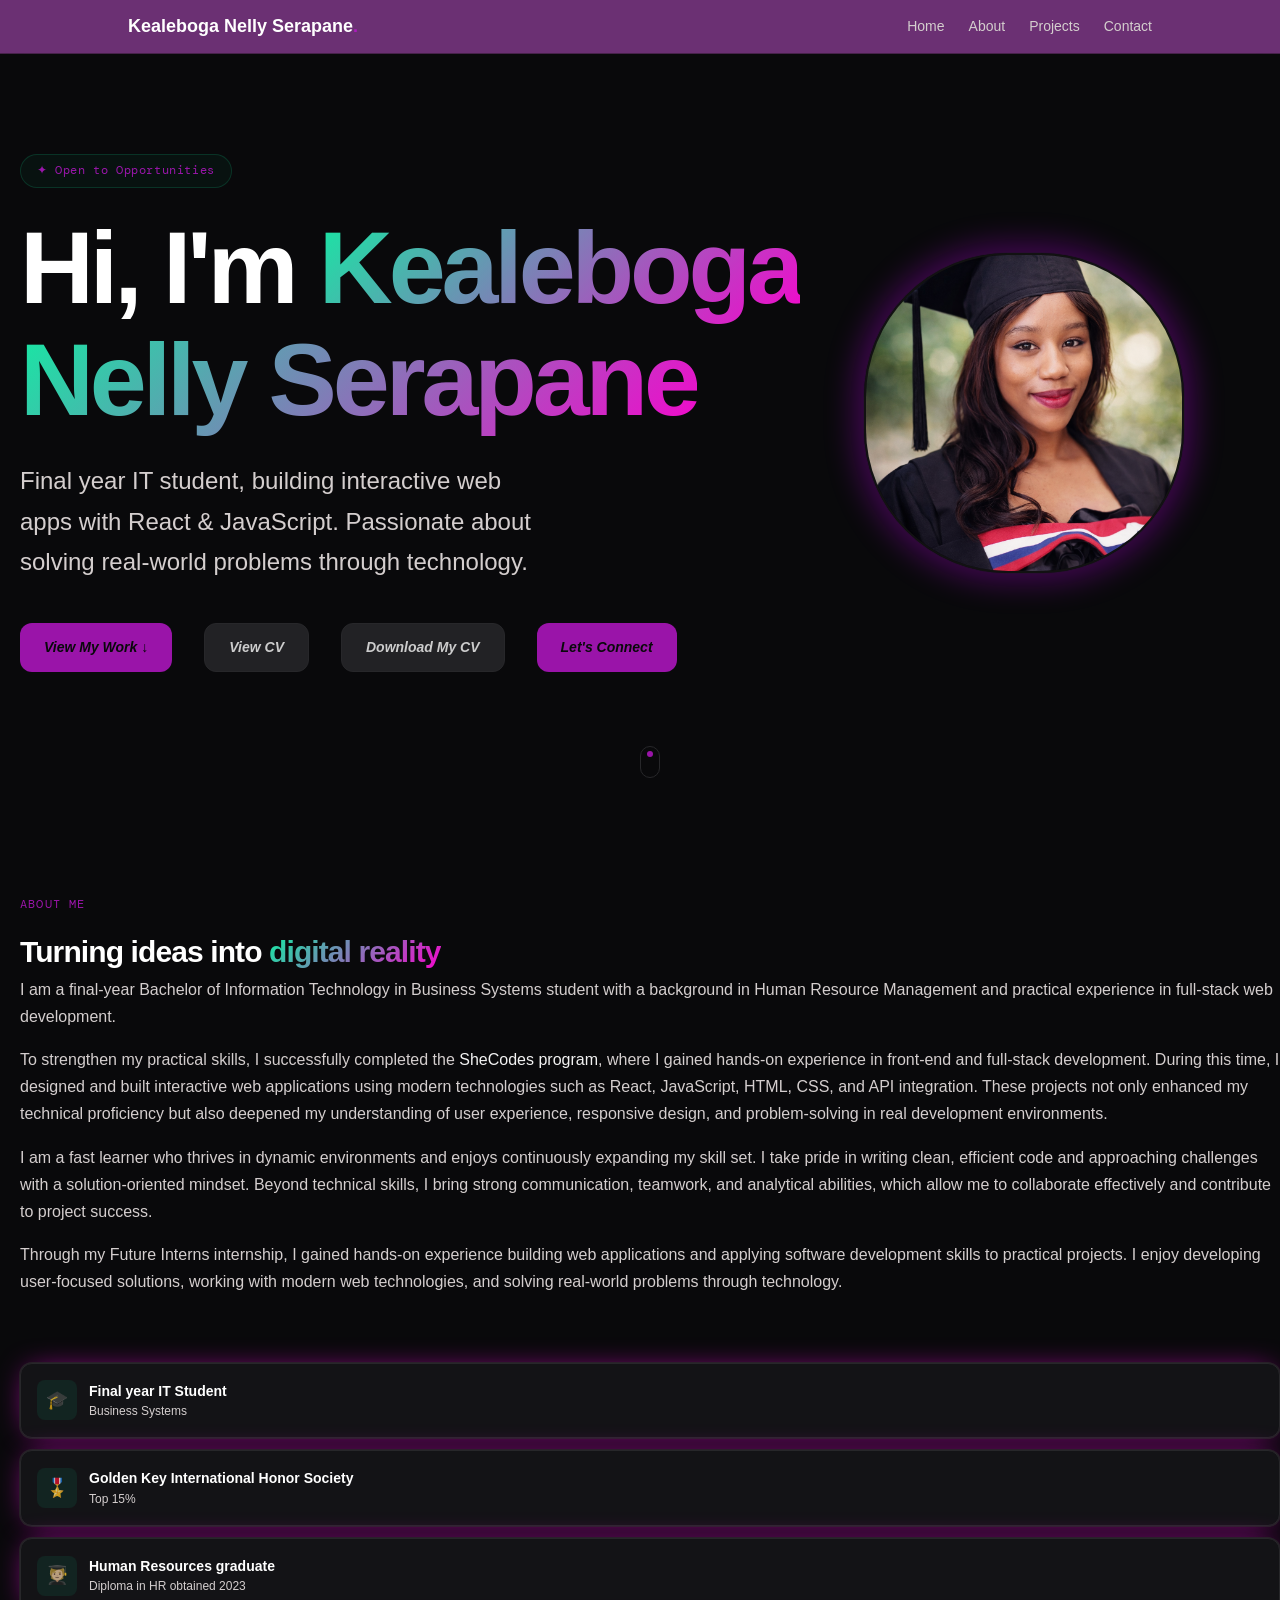
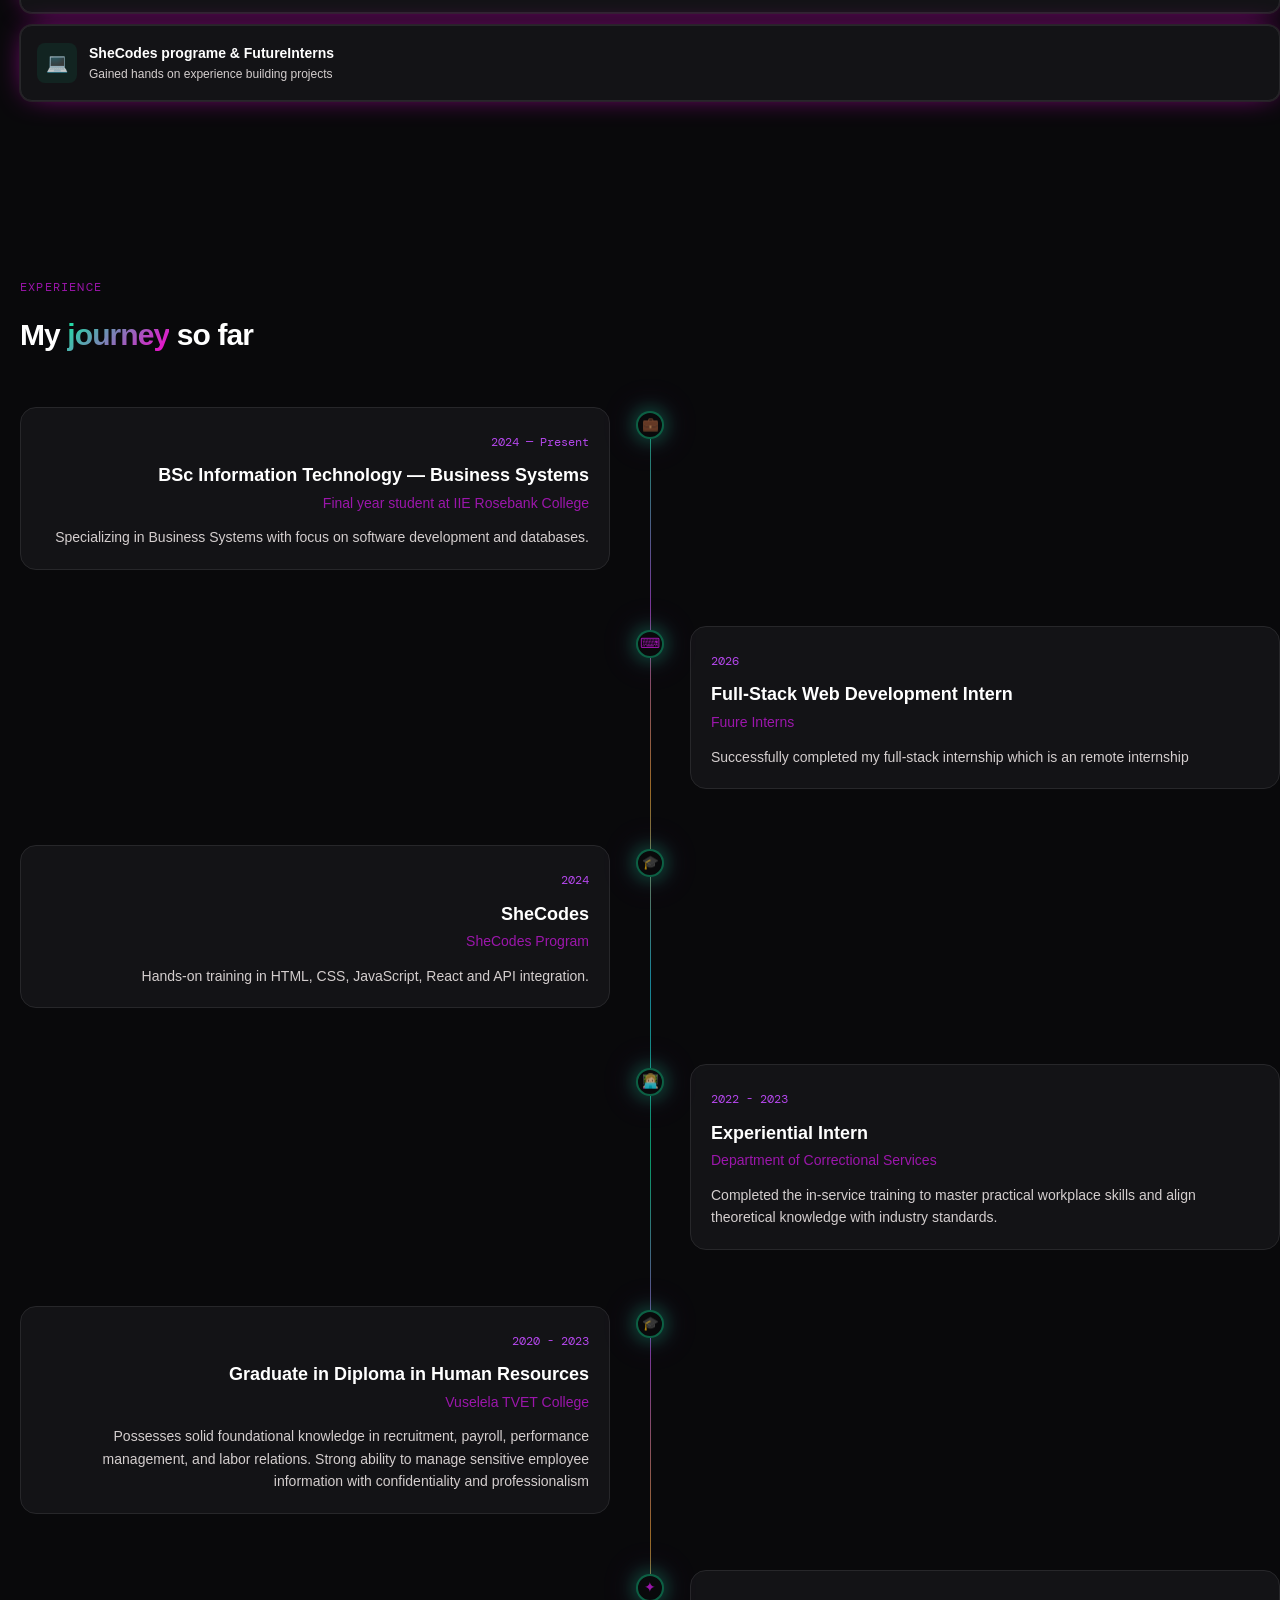
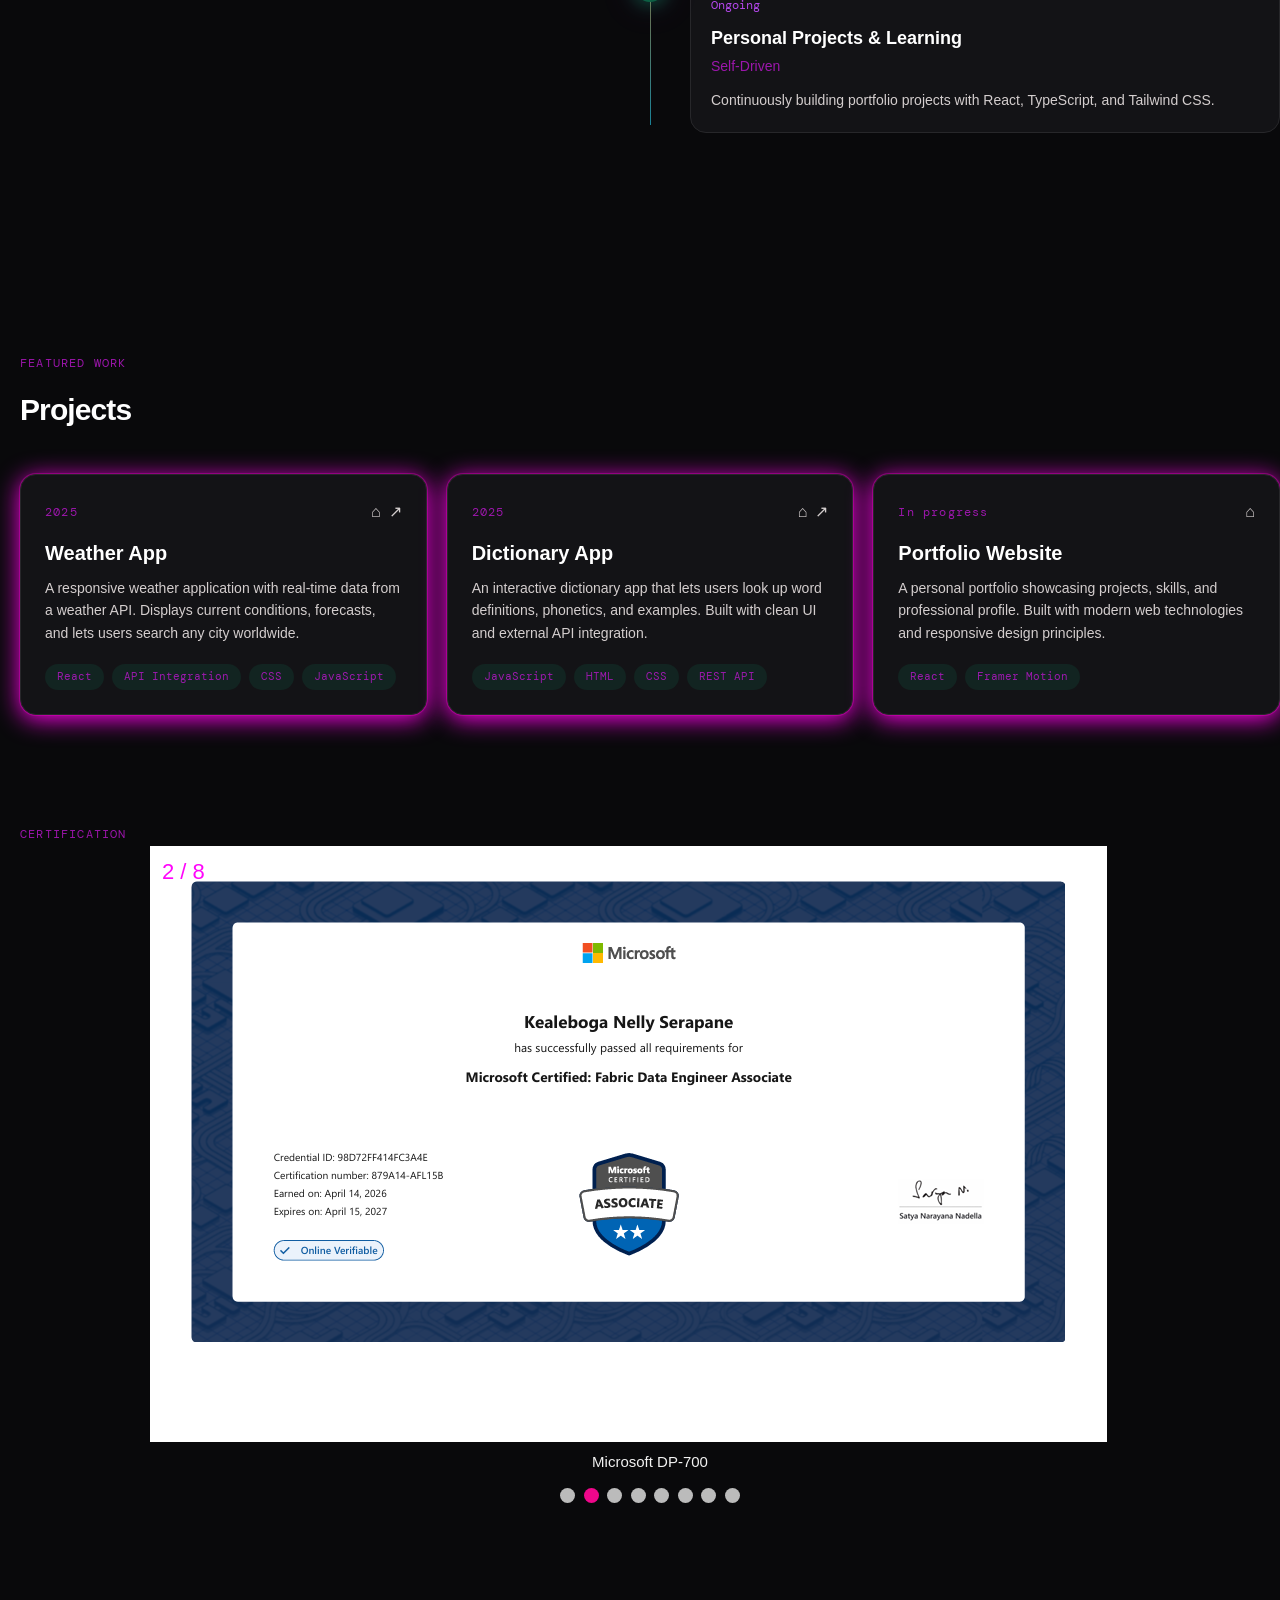
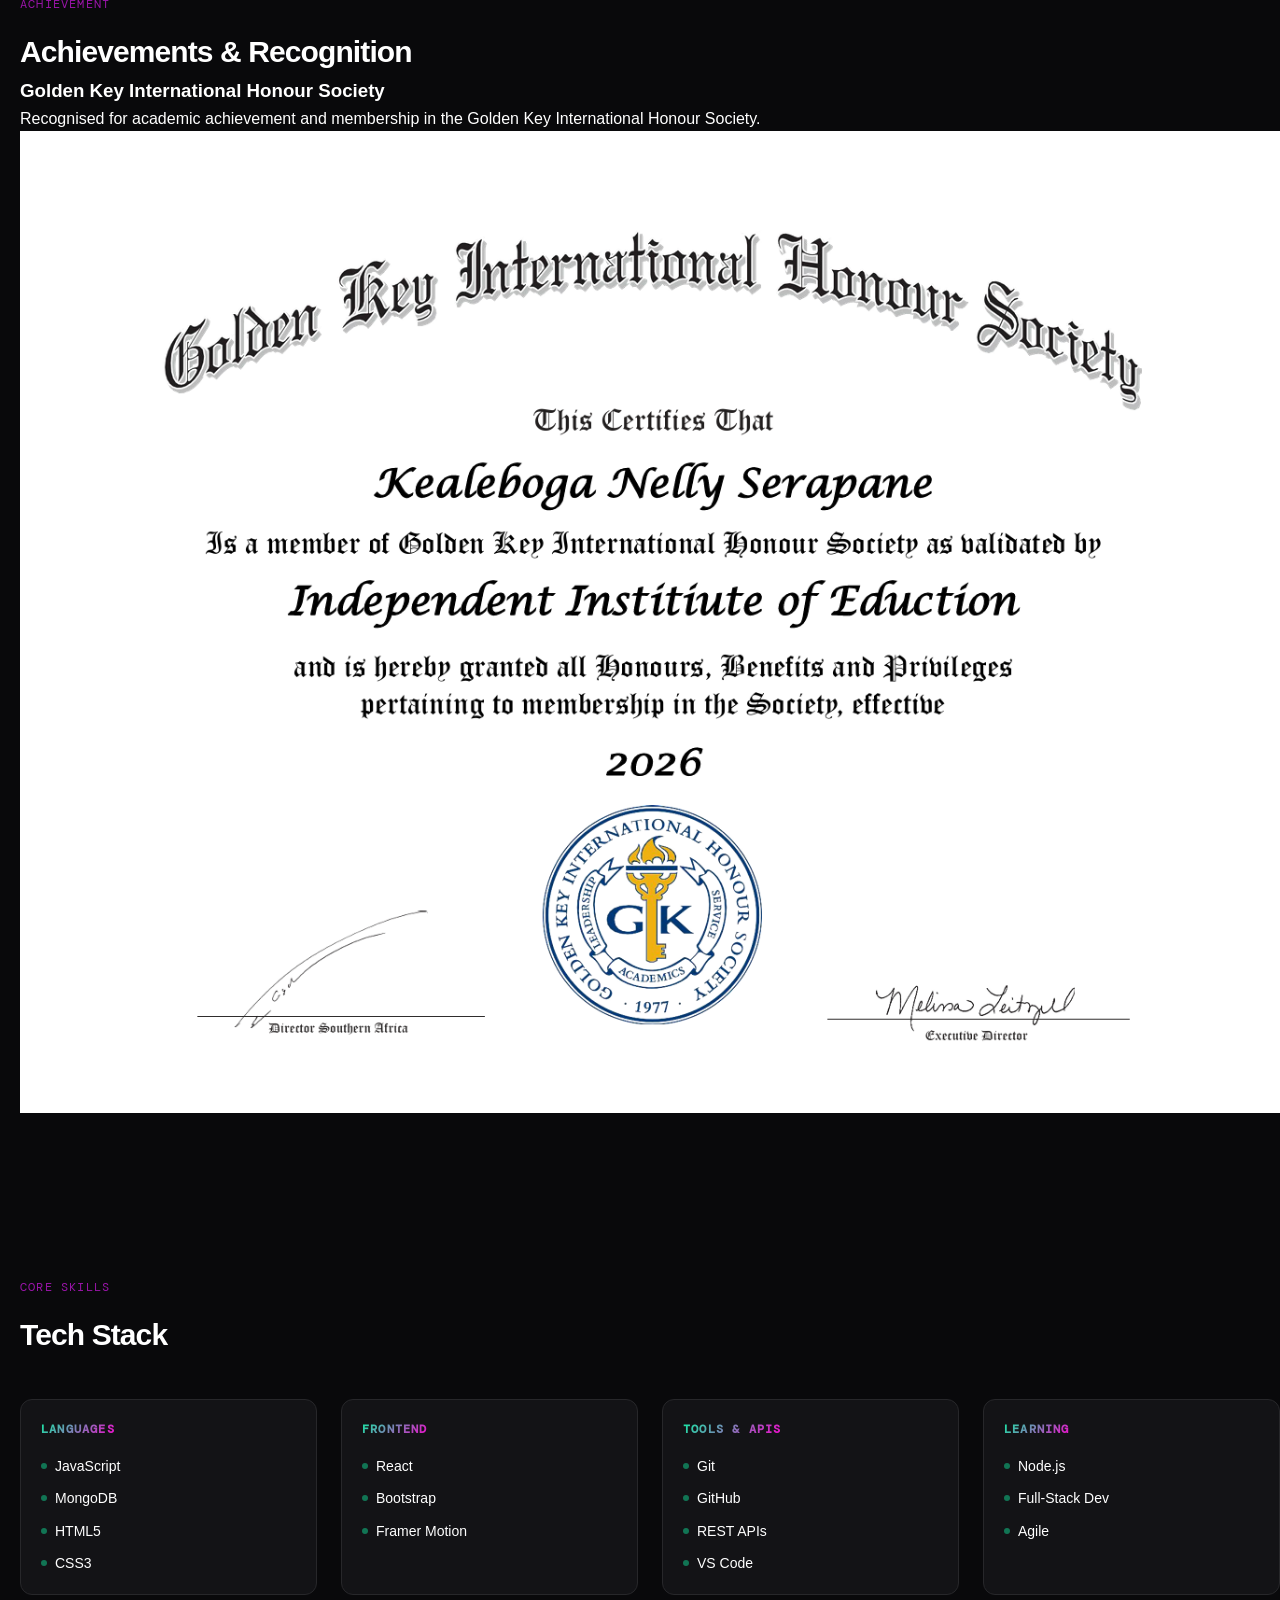
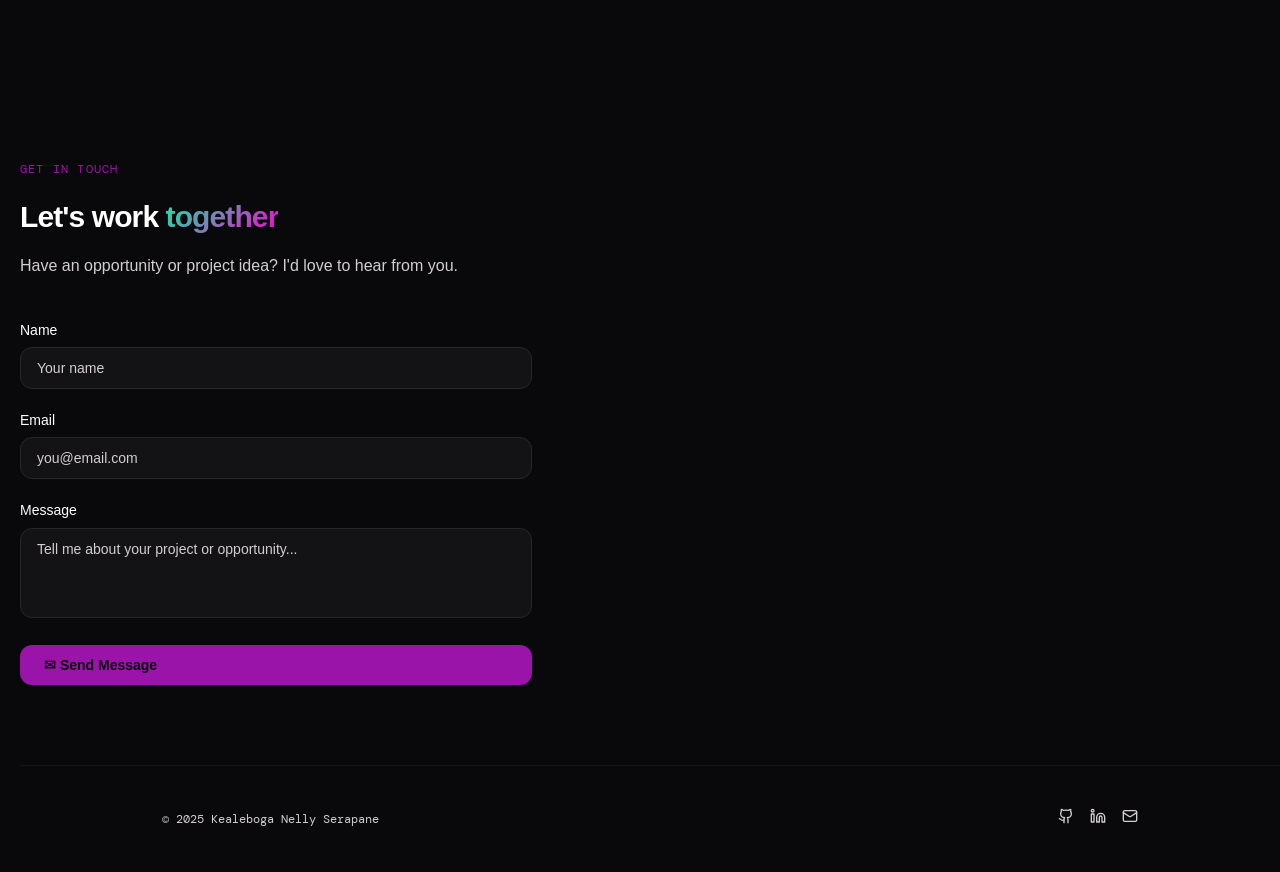
<file: index.html>
<!doctype html>
<html lang="en">
  <head>
    <meta charset="UTF-8" />
    <meta name="viewport" content="width=device-width, initial-scale=1.0" />
    <title>Kealeboga Nelly Serapane — Developer Portfolio</title>
    <meta
      name="description"
      content="Kealeboga Nelly Serapane is a front-end developer and IT student from South Africa, building modern web apps with React and JavaScript."
    />
    <meta name="author" content="Kealeboga Nelly Serapane" />
    <meta
      property="og:title"
      content="Kealeboga Nelly Serapane — Developer Portfolio"
    />
    <meta
      property="og:description"
      content="Front-end developer and IT student from South Africa."
    />
    <meta property="og:type" content="website" />
    <link rel="preconnect" href="https://fonts.googleapis.com" />
    <link rel="preconnect" href="https://fonts.gstatic.com" crossorigin />
    <link
      href="https://fonts.googleapis.com/css2?family=Space+Grotesk:wght@300;400;500;600;700&family=DM+Mono:wght@300;400;500&display=swap"
      rel="stylesheet"
    />
    <link rel="stylesheet" href="style.css" />
  </head>
  <body>
    <!-- Nav -->
    <nav>
      <div class="container inner">
        <a href="#" class="logo">Kealeboga Nelly Serapane<span>.</span></a>
        
        <button class="menu-toggle" id="menuToggle"
      type="button" aria-label="Open navigation menu"
      aria-expanded="false" aria-controls="navLinks">
      <span></span>
      <span></span>
      <span></span>
    </button>

        <div class="links">
          <a href="#">Home</a>
          <a href="#about">About</a>
          <a href="#projects">Projects</a>
          
          <a href="#contact">Contact</a>
          
          
        </div>
      </div>
    </nav>

    <!-- Main -->
    
      <!-- Hero -->
      <section class="hero">
        <div class="hero-layout">
          <div class="heo-text">
        <div class="badge mono">✦ Open to Opportunities</div>

        <h1 class="h1">
          Hi, I'm <span class="text-gradient">Kealeboga</span></br>
          <span class="text-gradient">Nelly Serapane</span>
        </h1>

        <p class="subtitle">
          Final year IT student, building interactive web apps with React &
          JavaScript. Passionate about solving real-world
          problems through technology.
        </p>

        <div class="cta-group">
          <a href="#projects" class="btn-primary">View My Work ↓</a>
          <a
  href="/CV/CV kealeboga-nelly-serapane.pdf" class="btn-secondary"
  target="_blank"
  rel="noreferrer">
  View CV
</a>
          <a
  href="/CV/CV kealeboga-nelly-serapane.pdf" class="btn-secondary"
  download="kealeboga-nelly-serapane-CV.pdf"
  className="download-cv">
  Download My CV
</a>
          <a href="#contact" class="btn-primary">Let's Connect</a>
        </div>
        </div>
        
        <div class="profile">
          <div class="photo-frame glow-border">
            <img src="image/Nelly's graduation photo.png" alt="My profile picture" />
          </div>
        </div>
      
        <div class="scroll-indicator">
          <div class="scroll-dot"><span></span></div>
        </div>
      </section>

      <!-- About -->
      <section id="about" class="fade-in">
        <span class="section-label mono">About Me</span>
        <h2 class="section-title">
          Turning ideas into <span class="text-gradient">digital reality</span>
        </h2>

        <div>
          <div class="about-text">
            <p>I am a final-year Bachelor of Information Technology in Business Systems student with a background in Human Resource Management and practical experience in full-stack web development.</p>

            <p>To strengthen my practical skills, I successfully completed the <span class="highlight">SheCodes program</span>, where I gained hands-on experience in front-end and full-stack development. 
                During this time, I designed and built interactive web applications using modern technologies such as React, JavaScript, HTML, CSS, and API integration. 
                These projects not only enhanced my technical proficiency but also deepened my understanding of user experience, responsive design, and problem-solving in real development environments.</p>

            <p>I am a fast learner who thrives in dynamic environments and enjoys continuously expanding my skill set. I take pride in writing clean, efficient code and approaching challenges with a solution-oriented mindset. 
              Beyond technical skills, I bring strong communication, teamwork, and analytical abilities, which allow me to collaborate effectively and contribute to project success.</p>

            <p>Through my Future Interns internship, I gained hands-on experience building web applications and applying software development skills to practical projects. I enjoy developing user-focused solutions, working with modern web technologies, and solving real-world problems through technology.</p>
            </br>
            </br>

            
          </div>
          <div>
            <div class="highlight-card glow-border">
              <div class="highlight-icon">🎓</div>
              <div>
                <div class="highlight-label">Final year IT Student</div>
                <div class="highlight-detail">Business Systems</div>
              </div>
            </div>
            <div class="highlight-card glow-border">
              <div class="highlight-icon">🎖️</div>
              <div>
                <div class="highlight-label">Golden Key International Honor Society</div>
                <div class="highlight-detail">Top 15%</div>
              </div>
            </div>
            <div class="highlight-card glow-border">
              <div class="highlight-icon">🧑🏼‍🎓</div>
              <div>
                <div class="highlight-label">Human Resources graduate</div>
                <div class="highlight-detail">Diploma in HR obtained 2023</div>
              </div>
            </div>
            <div class="highlight-card glow-border">
              <div class="highlight-icon">💻</div>
              <div>
                <div class="highlight-label">SheCodes programe & FutureInterns</div>
                <div class="highlight-detail">
                  Gained hands on experience building projects
                </div>
              </div>
            </div>
          </div>
        </div>
      </section>

      <section id="experience" class="fade-in">
  <span class="section-label mono">Experience</span>
  <h2 class="section-title">My <span class="text-gradient">journey</span> so far</h2>

  <div class="timeline">
    <div class="timeline-line"></div>

    <div class="timeline-item left">
      <div class="timeline-node">💼</div>
      <div class="timeline-card">
        <span class="timeline-period">2024 — Present</span>
        <h3 class="timeline-title">BSc Information Technology — Business Systems</h3>
        <p class="timeline-org">Final year student at IIE Rosebank College</p>
        <p class="timeline-desc">Specializing in Business Systems with focus on software development and databases. </p>
      </div>
    </div>

    <div class="timeline-item right">
      <div class="timeline-node">⌨</div>
      <div class="timeline-card">
        <span class="timeline-period">2026</span>
        <h3 class="timeline-title">Full-Stack Web Development Intern</h3>
        <p class="timeline-org">Fuure Interns</p>
        <p class="timeline-desc">Successfully completed my full-stack internship which is an remote internship</p>
      </div>
    </div>

    <div class="timeline-item left">
      <div class="timeline-node">🎓</div>
      <div class="timeline-card">
        <span class="timeline-period">2024</span>
        <h3 class="timeline-title">SheCodes</h3>
        <p class="timeline-org">SheCodes Program</p>
        <p class="timeline-desc">Hands-on training in HTML, CSS, JavaScript, React and API integration.</p>
      </div>
    </div>
     <div class="timeline-item right">
      <div class="timeline-node">👩🏼‍💻</div>
      <div class="timeline-card">
        <span class="timeline-period">2022 - 2023 </span>
        <h3 class="timeline-title">Experiential Intern</h3>
        <p class="timeline-org">Department of Correctional Services</p>
        <p class="timeline-desc">Completed the in-service training to master practical workplace skills and align theoretical knowledge with industry standards.</p>
      </div>
    </div>
    <div class="timeline-item left">
      <div class="timeline-node">🎓</div>
      <div class="timeline-card">
        <span class="timeline-period">2020 - 2023 </span>
        <h3 class="timeline-title">Graduate in Diploma in Human Resources</h3>
        <p class="timeline-org">Vuselela TVET College</p>
        <p class="timeline-desc">Possesses solid foundational knowledge in recruitment, payroll, performance management, and labor relations. Strong ability to manage sensitive employee information with confidentiality and professionalism</p>
      </div>
    </div>
    <div class="timeline-item right">
      <div class="timeline-node">✦</div>
      <div class="timeline-card">
        <span class="timeline-period">Ongoing</span>
        <h3 class="timeline-title">Personal Projects & Learning</h3>
        <p class="timeline-org">Self-Driven</p>
        <p class="timeline-desc">Continuously building portfolio projects with React, TypeScript, and Tailwind CSS.</p>
      </div>
  </div>
</section>


      <!-- Projects -->
      <section id="projects" class="fade-in">
        <span class="section-label mono">Featured Work</span>
        <h2 class="section-title">Projects</h2>

        <div class="projects-grid">
          <!-- Project 1 -->
          <div class="project-card shadow-card">
            <div class="accent-line"></div>
            <div class="project-header">
              <span class="project-year mono">2025</span>
              <div class="project-links">
                <a
                  href="https://github.com/kea-nelly/final-project"
                  target="_blank"
                  rel="noopener noreferrer"
                  title="GitHub"
                  >⌂</a
                >
                <a
                  href="https://shecodeplus-finalproject.netlify.app/"
                  target="_blank"
                  rel="noopener noreferrer"
                  title="Live"
                  >↗</a
                >
              </div>
            </div>
            <h3>Weather App</h3>
            <p class="desc">
              A responsive weather application with real-time data from a
              weather API. Displays current conditions, forecasts, and lets
              users search any city worldwide.
            </p>
            <div class="tags">
              <span class="tag mono">React</span>
              <span class="tag mono">API Integration</span>
              <span class="tag mono">CSS</span>
              <span class="tag mono">JavaScript</span>
            </div>
          </div>

          <!-- Project 2 -->
          <div class="project-card shadow-card">
            <div class="accent-line"></div>
            <div class="project-header">
              <span class="project-year mono">2025</span>
              <div class="project-links">
                <a
                  href="https://github.com/kea-nelly/Dictionary_App"
                  target="_blank"
                  rel="noopener noreferrer"
                  title="GitHub"
                  >⌂</a
                >
                <a
                  href="https://kndictionaryapp.netlify.app/"
                  target="_blank"
                  rel="noopener noreferrer"
                  title="Live"
                  >↗</a
                >
              </div>
            </div>
            <h3>Dictionary App</h3>
            <p class="desc">
              An interactive dictionary app that lets users look up word
              definitions, phonetics, and examples. Built with clean UI and
              external API integration.
            </p>
            <div class="tags">
              <span class="tag mono">JavaScript</span>
              <span class="tag mono">HTML</span>
              <span class="tag mono">CSS</span>
              <span class="tag mono">REST API</span>
            </div>
          </div>

          <!-- Project 3 -->
          <div class="project-card shadow-card">
            <div class="accent-line"></div>
            <div class="project-header">
              <span class="project-year mono">In progress</span>
              <div class="project-links">
                <a
                  href="https://github.com/kea-nelly/FUTURE_FS_01"
                  target="_blank"
                  rel="noopener noreferrer"
                  title="GitHub"
                  >⌂</a
                >
              </div>
            </div>
            <h3>Portfolio Website</h3>
            <p class="desc">
              A personal portfolio showcasing projects, skills, and professional
              profile. Built with modern web technologies and responsive design
              principles.
            </p>
            <div class="tags">
              <span class="tag mono">React</span>

              <span class="tag mono">Framer Motion</span>
            </div>
          </div>
        </div>
      </section>
      <br/>

  <!-- Certification -->
   <span class="section-label mono">Certification</span>
   

      <div class="slideshow-container">
        
<div class="mySlides fade">
  <div class="numbertext">1 / 8</div>
  <img src="image/certificate/DP600.png"  >
  <div class="text">Microsoft DP-600</div>
</div>

<div class="mySlides fade">
  <div class="numbertext">2 / 8</div>
  <img src="image/certificate/DP700.png"  >
  <div class="text">Microsoft DP-700</div>
</div>

<div class="mySlides fade">
  <div class="numbertext">3 / 8</div>
  <img src="image/certificate/Introduction to AI.png"  >
  <div class="text">Introduction to AI</div>
</div>

<div class="mySlides fade">
  <div class="numbertext">4 / 8</div>
  <img src="image/certificate/Introduction to coding.png"  >
  <div class="text">Introduction to coding</div>
</div>


<div class="mySlides fade">
  <div class="numbertext">5 / 8</div>
  <img src="image/certificate/Web Development.png"  >
  <div class="text">Web development</div>
</div>

<div class="mySlides fade">
  <div class="numbertext">6 / 8</div>
  <img src="image/certificate/Advanced web development.png"  >
  <div class="text">Advanced web development</div>
</div>
<div class="mySlides fade">
  <div class="numbertext">7 / 8</div>
  <img src="image/certificate/React Development.png"  >
  <div class="text">React development</div>
</div>
<div class="mySlides fade">
  <div class="numbertext">8 / 8</div>
  <img src="image/certificate/Responsive Web Development.png"  >
  <div class="text">Responsive Web Development</div>
</div>

<br>

<div style="text-align:center">
  <span class="dot"></span> 
  <span class="dot"></span> 
  <span class="dot"></span> 
  <span class="dot"></span> 
  <span class="dot"></span> 
  <span class="dot"></span> 
  <span class="dot"></span> 
  <span class="dot"></span> 
   



</div>
</div>

<section id="achievements" class="fade-in">
  <span class="section-label mono">Achievement</span>
        <h2 class="section-title">Achievements & Recognition</h2>
  
  <article className="achievement-card">
    <h3>Golden Key International Honour Society</h3>

    <p>
      Recognised for academic achievement and
      membership in the Golden Key International
      Honour Society.
    </p>

    <img
      src="image/certificate/Golden Key.png"
      alt="Golden Key certificate"
    />
  </article>
</section>

      <!-- Tech Stack -->
      <section class="fade-in">
        <span class="section-label mono">Core Skills</span>
        <h2 class="section-title">Tech Stack</h2>

        <div class="tech-grid">
          <div class="tech-category">
            <h3 class="mono"><span class="text-gradient">Languages</span></h3>
            <ul>
              <li>JavaScript</li>
              <li>MongoDB</li>
              <li>HTML5</li>
              <li>CSS3</li>
            </ul>
          </div>
          <div class="tech-category">
            <h3 class="mono"><span class="text-gradient">Frontend</span></h3>
            <ul>
              <li>React</li>
              <li>Bootstrap</li>
              <li>Framer Motion</li>
            </ul>
          </div>
          <div class="tech-category">
            <h3 class="mono"><span class="text-gradient">Tools &amp; APIs</span></h3>
            <ul>
              <li>Git</li>
              <li>GitHub</li>
              <li>REST APIs</li>
              <li>VS Code</li>
            </ul>
          </div>
          <div class="tech-category">
            <h3 class="mono"><span class="text-gradient">Learning</span></h3>
            <ul>
              <li>Node.js</li>
              <li>Full-Stack Dev</li>
              <li>Agile</li>
            </ul>
          </div>
        </div>
      </section>

      <!-- Contact -->
      <section id="contact" class="fade-in">
        <span class="section-label mono">Get in Touch</span>
        <h2 class="section-title">
          Let's work <span class="text-gradient">together</span>
        </h2>
        <p class="contact-subtitle">
          Have an opportunity or project idea? I'd love to hear from you.
        </p>

        <form class="contact-form" id="contactForm">
          <div>
            <label for="name">Name</label>
            <input
              id="name"
              type="text"
              required
              maxlength="100"
              placeholder="Your name"
            />
          </div>
          <div>
            <label for="email">Email</label>
            <input
              id="email"
              type="email"
              required
              maxlength="255"
              placeholder="you@email.com"
            />
          </div>
          <div>
            <label for="message">Message</label>
            <textarea
              id="message"
              required
              maxlength="1000"
              rows="4"
              placeholder="Tell me about your project or opportunity..."
            ></textarea>
          </div>
          <button type="submit" class="btn-primary">✉ Send Message</button>
        </form>

        <div class="success-box" id="successBox">
          <div style="font-size: 2rem">✦</div>
          <h2>Message Sent! 🎉</h2>
          <p>Thank you for reaching out. I'll get back to you shortly.</p>
          <a
            href="https://linkedin.com/in/kealeboga-serapane"
            target="_blank"
            rel="noopener noreferrer"
            class="btn-primary"
            >Connect on LinkedIn</a
          >
        </div>
      </section>
    </main>

    <!-- Footer -->
    <footer>
      <div class="container footer-inner">
        <span class="footer-copy mono">© 2025 Kealeboga Nelly Serapane</span>
        <div class="footer-links">
          <a
            href="https://github.com/kea-nelly"
            target="_blank"
            rel="noopener noreferrer"
            title="GitHub"
          >
            <svg
              xmlns="http://www.w3.org/2000/svg"
              width="16"
              height="16"
              viewBox="0 0 24 24"
              fill="none"
              stroke="currentColor"
              stroke-width="2"
              stroke-linecap="round"
              stroke-linejoin="round"
            >
              <path
                d="M15 22v-4a4.8 4.8 0 0 0-1-3.5c3 0 6-2 6-5.5.08-1.25-.27-2.48-1-3.5.28-1.15.28-2.35 0-3.5 0 0-1 0-3 1.5-2.64-.5-5.36-.5-8 0C6 2 5 2 5 2c-.3 1.15-.3 2.35 0 3.5A5.4 5.4 0 0 0 4 9c0 3.5 3 5.5 6 5.5-.39.49-.68 1.05-.85 1.65-.17.6-.22 1.23-.15 1.85v4"
              />
              <path d="M9 18c-4.51 2-5-2-7-2" />
            </svg>
          </a>
          <a
            href="https://linkedin.com/in/kealeboga-serapane"
            target="_blank"
            rel="noopener noreferrer"
            title="LinkedIn"
          >
            <svg
              xmlns="http://www.w3.org/2000/svg"
              width="16"
              height="16"
              viewBox="0 0 24 24"
              fill="none"
              stroke="currentColor"
              stroke-width="2"
              stroke-linecap="round"
              stroke-linejoin="round"
            >
              <path
                d="M16 8a6 6 0 0 1 6 6v7h-4v-7a2 2 0 0 0-2-2 2 2 0 0 0-2 2v7h-4v-7a6 6 0 0 1 6-6z"
              />
              <rect width="4" height="12" x="2" y="9" />
              <circle cx="4" cy="4" r="2" />
            </svg>
          </a>
          <a href="mailto:kealeboga.serapane24@gmail.com" title="Email">
            <svg
              xmlns="http://www.w3.org/2000/svg"
              width="16"
              height="16"
              viewBox="0 0 24 24"
              fill="none"
              stroke="currentColor"
              stroke-width="2"
              stroke-linecap="round"
              stroke-linejoin="round"
            >
              <rect width="20" height="16" x="2" y="4" rx="2" />
              <path d="m22 7-8.97 5.7a1.94 1.94 0 0 1-2.06 0L2 7" />
            </svg>
          </a>
        </div>
      </div>
    </footer>
    <script src="script.js"></script>
  </body>
</html>
</file>
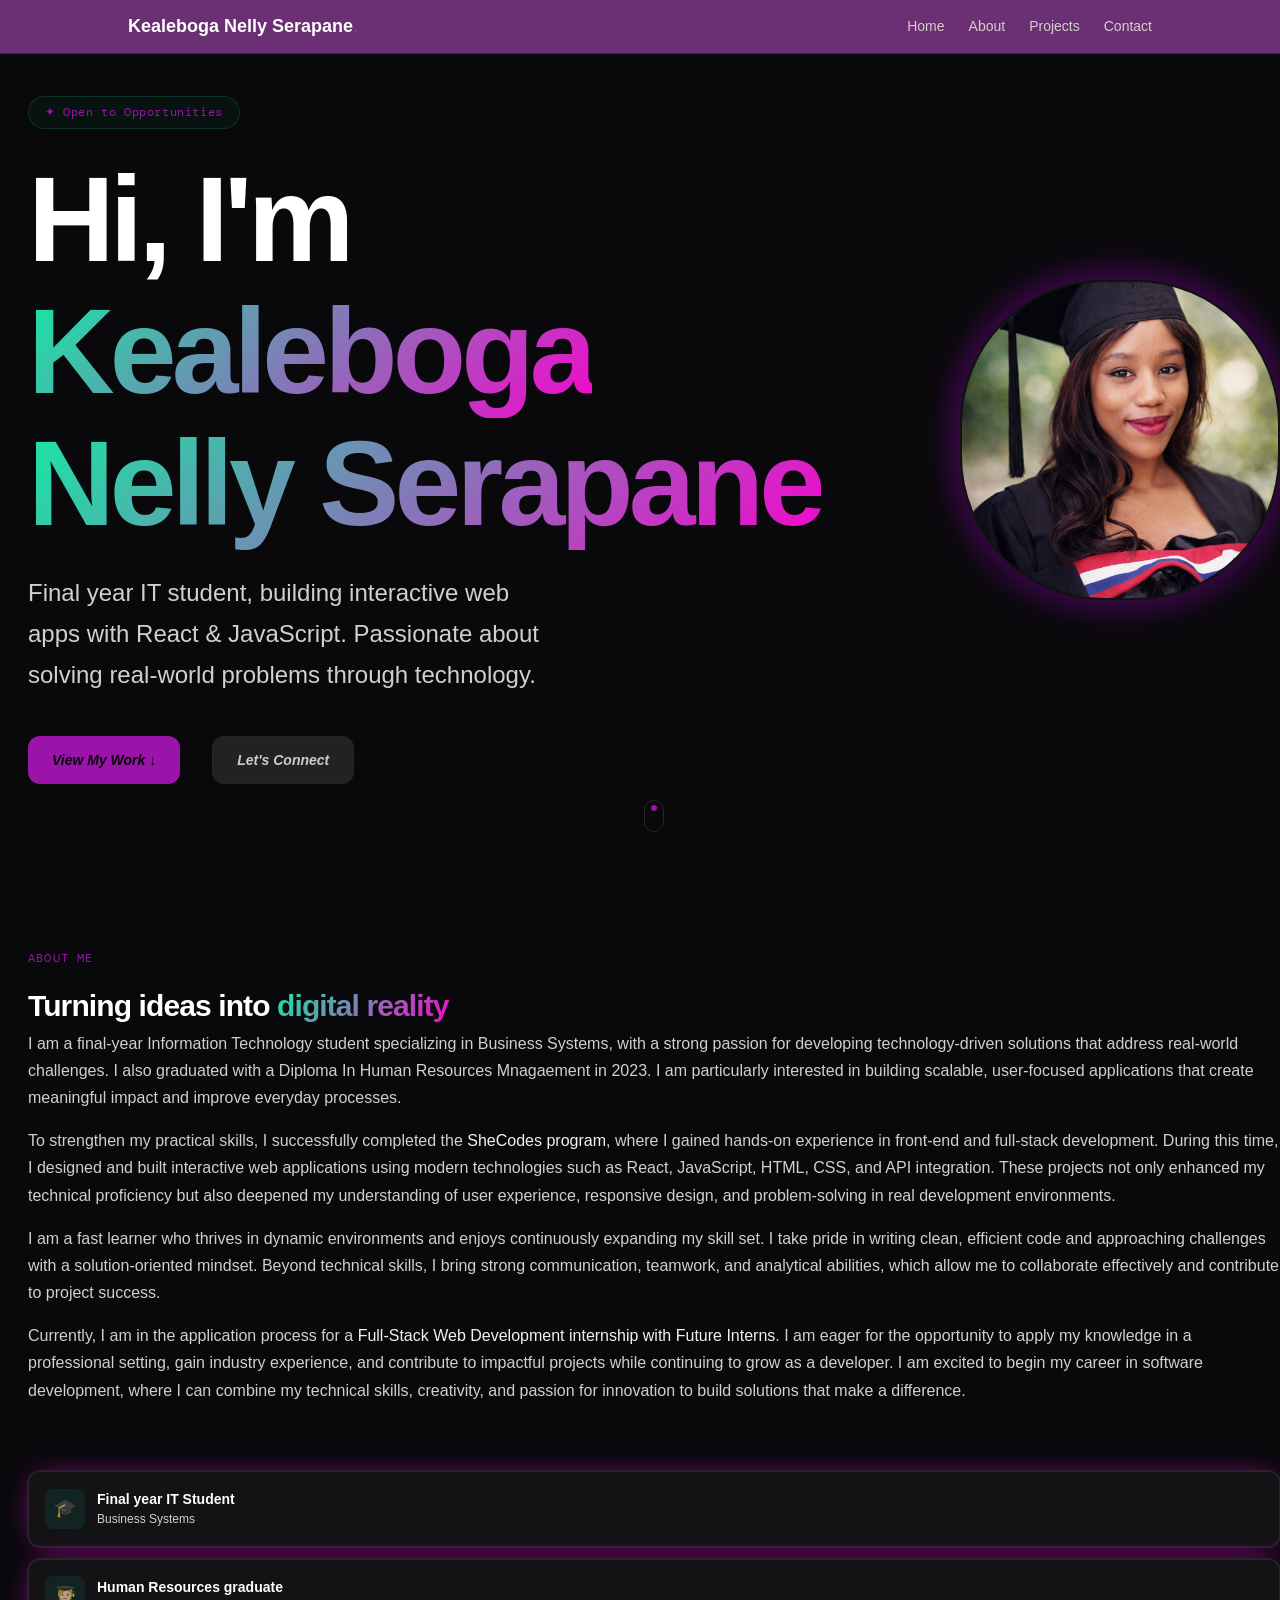
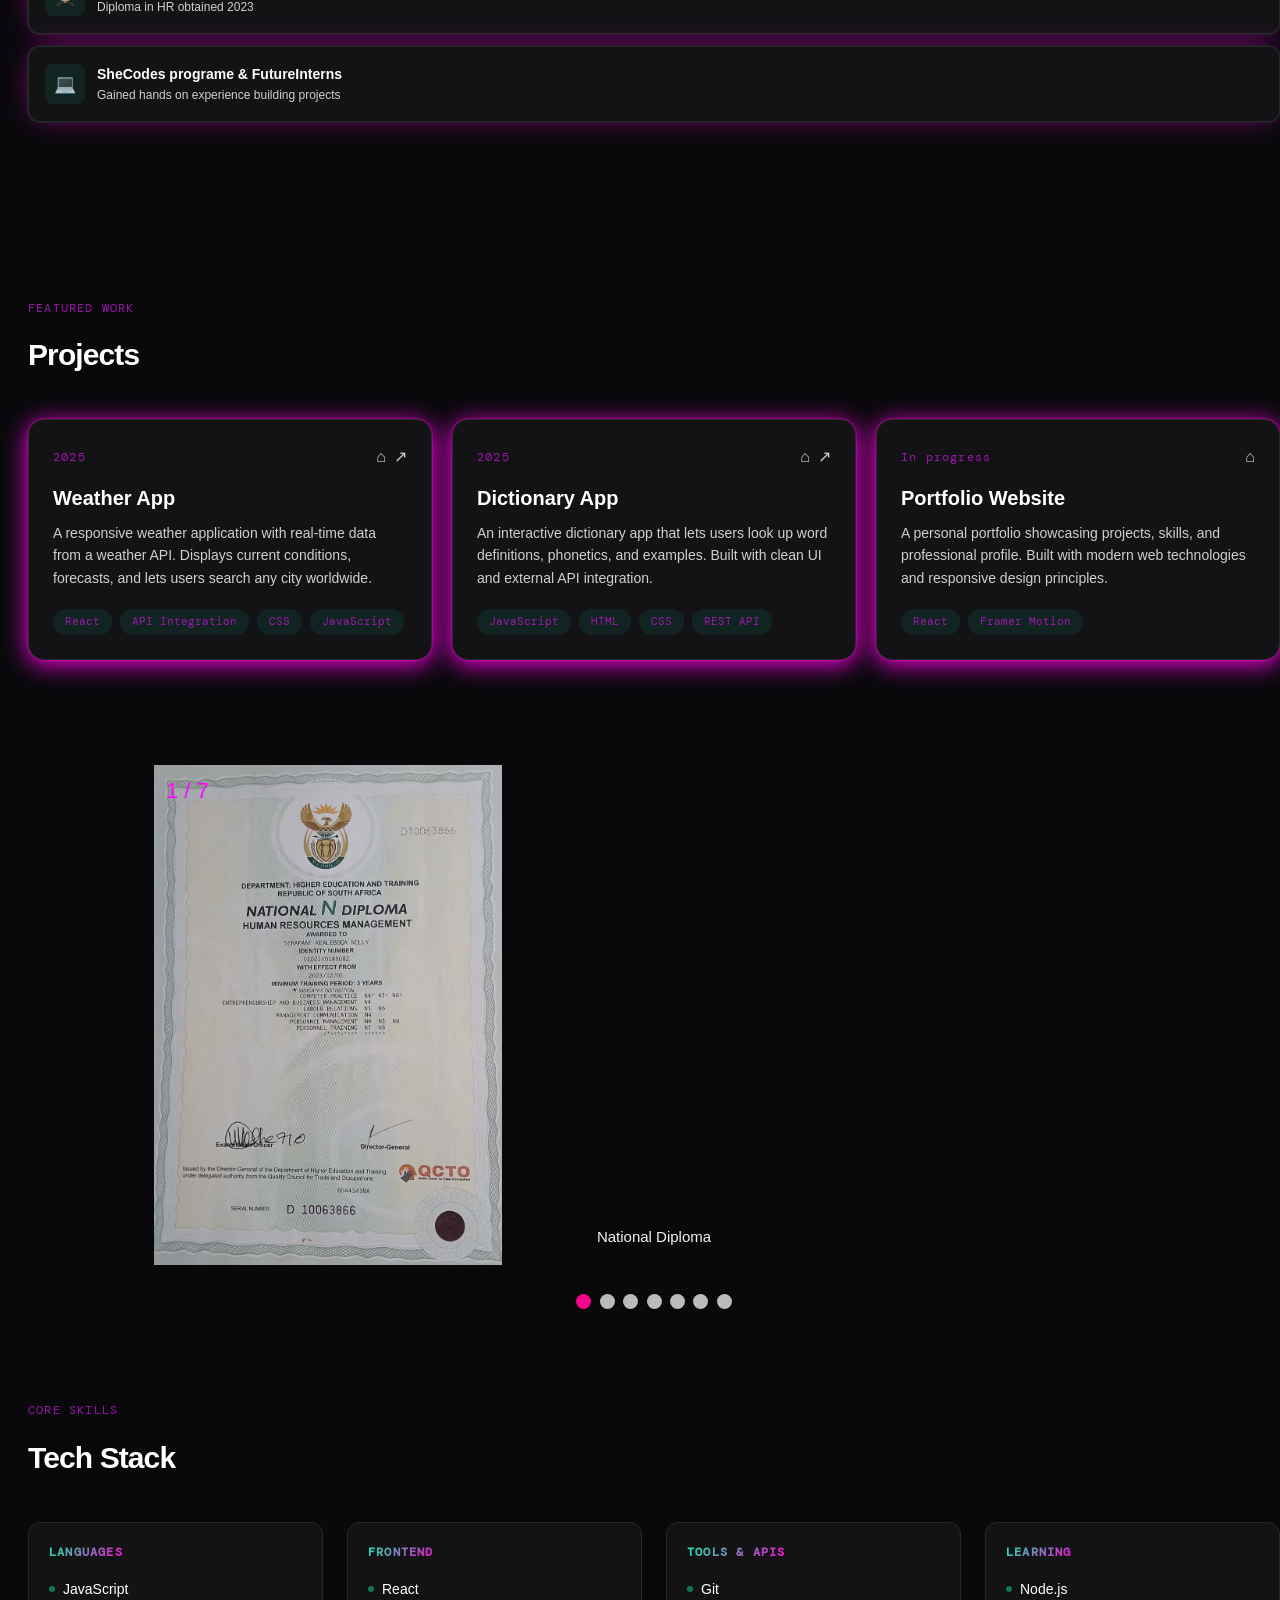
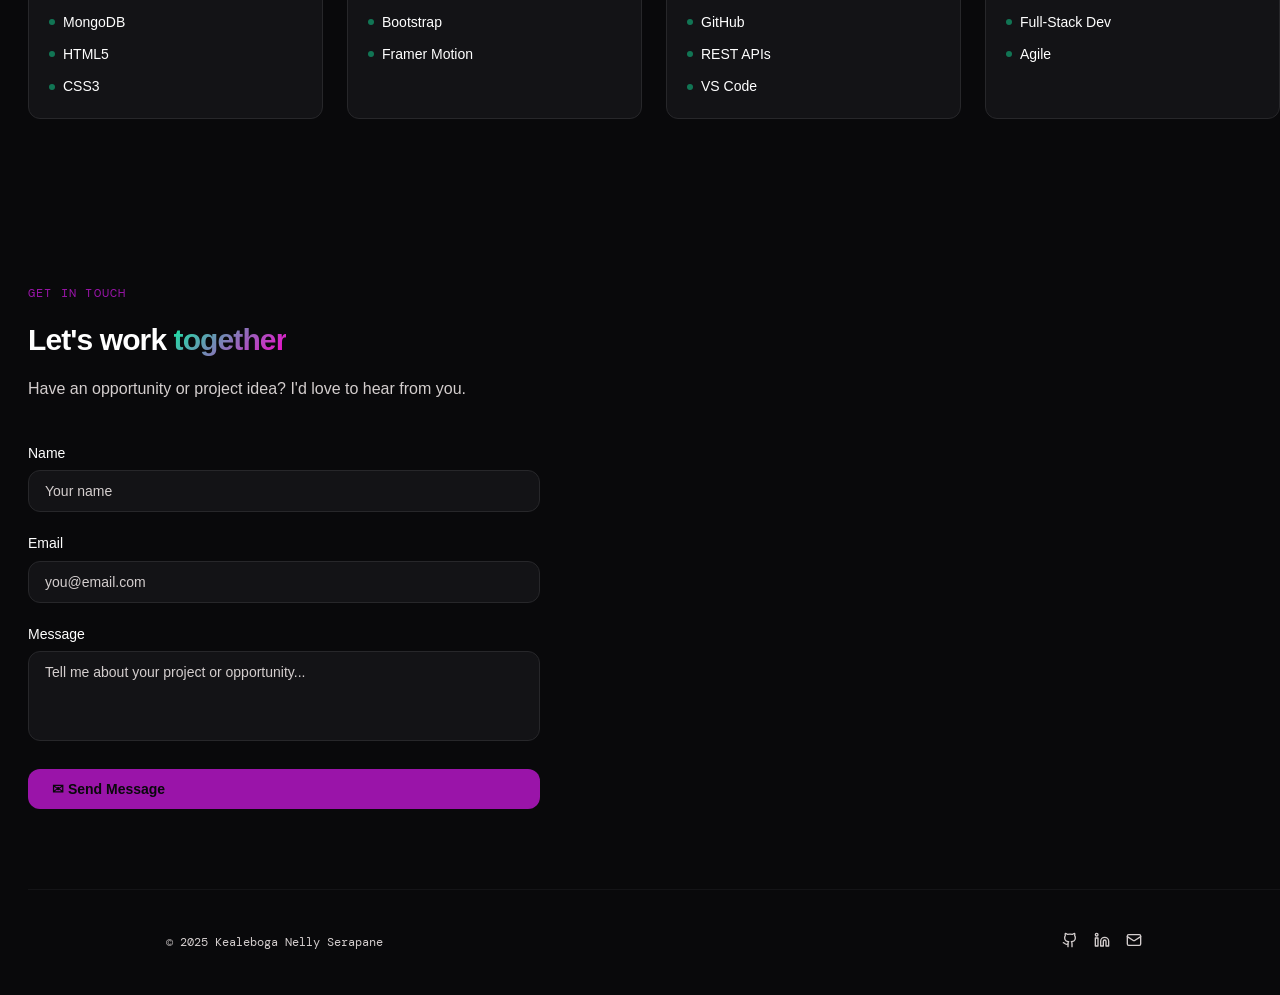
<file: portfolio/index.html>
<!doctype html>
<html lang="en">
  <head>
    <meta charset="UTF-8" />
    <meta name="viewport" content="width=device-width, initial-scale=1.0" />
    <title>Kealeboga Nelly Serapane — Developer Portfolio</title>
    <meta
      name="description"
      content="Kealeboga Nelly Serapane is a front-end developer and IT student from South Africa, building modern web apps with React and JavaScript."
    />
    <meta name="author" content="Kealeboga Nelly Serapane" />
    <meta
      property="og:title"
      content="Kealeboga Nelly Serapane — Developer Portfolio"
    />
    <meta
      property="og:description"
      content="Front-end developer and IT student from South Africa."
    />
    <meta property="og:type" content="website" />
    <link rel="preconnect" href="https://fonts.googleapis.com" />
    <link rel="preconnect" href="https://fonts.gstatic.com" crossorigin />
    <link
      href="https://fonts.googleapis.com/css2?family=Space+Grotesk:wght@300;400;500;600;700&family=DM+Mono:wght@300;400;500&display=swap"
      rel="stylesheet"
    />
    <link rel="stylesheet" href="style.css" />
  </head>
  <body>
    <!-- Nav -->
    <nav>
      <div class="container inner">
        <a href="#" class="logo">Kealeboga Nelly Serapane<span>.</span></a>
        <div class="links">
          <a href="#">Home</a>
          <a href="#about">About</a>
          <a href="#projects">Projects</a>
          
          <a href="#contact">Contact</a>
          
          
        </div>
      </div>
    </nav>

    <!-- Main -->
    
      <!-- Hero -->
      <section class="hero">
        <div class="hero-layout">
          <div class="heo-text">
        <div class="badge mono">✦ Open to Opportunities</div>

        <h1 class="h1">
          Hi, I'm <span class="text-gradient">Kealeboga</span></br>
          <span class="text-gradient">Nelly Serapane</span>
        </h1>

        <p class="subtitle">
          Final year IT student, building interactive web apps with React &
          JavaScript. Passionate about solving real-world
          problems through technology.
        </p>

        <div class="cta-group">
          <a href="#projects" class="btn-primary">View My Work ↓</a>
          <a href="#contact" class="btn-secondary">Let's Connect</a>
        </div>
        </div>
        
        <div class="profile">
          <div class="photo-frame glow-border">
            <img src="image/Nelly's graduation photo.png" alt="My profile picture" />
          </div>
        </div>

        <div class="scroll-indicator">
          <div class="scroll-dot"><span></span></div>
        </div>
      </section>

      <!-- About -->
      <section id="about" class="fade-in">
        <span class="section-label mono">About Me</span>
        <h2 class="section-title">
          Turning ideas into <span class="text-gradient">digital reality</span>
        </h2>

        <div>
          <div class="about-text">
            <p>I am a final-year Information Technology student specializing in Business Systems, with a strong passion for developing technology-driven solutions that address real-world challenges.
               I also graduated with a Diploma In Human Resources Mnagaement in 2023.
            I am particularly interested in building scalable, user-focused applications that create meaningful impact and improve everyday processes.</p>

            <p>To strengthen my practical skills, I successfully completed the <span class="highlight">SheCodes program</span>, where I gained hands-on experience in front-end and full-stack development. 
                During this time, I designed and built interactive web applications using modern technologies such as React, JavaScript, HTML, CSS, and API integration. 
                These projects not only enhanced my technical proficiency but also deepened my understanding of user experience, responsive design, and problem-solving in real development environments.</p>

            <p>I am a fast learner who thrives in dynamic environments and enjoys continuously expanding my skill set. I take pride in writing clean, efficient code and approaching challenges with a solution-oriented mindset. 
              Beyond technical skills, I bring strong communication, teamwork, and analytical abilities, which allow me to collaborate effectively and contribute to project success.</p>

            <p>Currently, I am in the application process for a <span class="highlight">Full-Stack Web Development internship with Future Interns</span>. I am eager for the opportunity to apply my knowledge in a professional setting, gain industry experience, and contribute to impactful projects while continuing to grow as a developer.
            I am excited to begin my career in software development, where I can combine my technical skills, creativity, and passion for innovation to build solutions that make a difference.</p>
            </br>
            </br>

            
          </div>
          <div>
            <div class="highlight-card glow-border">
              <div class="highlight-icon">🎓</div>
              <div>
                <div class="highlight-label">Final year IT Student</div>
                <div class="highlight-detail">Business Systems</div>
              </div>
            </div>
            <div class="highlight-card glow-border">
              <div class="highlight-icon">🧑🏼‍🎓</div>
              <div>
                <div class="highlight-label">Human Resources graduate</div>
                <div class="highlight-detail">Diploma in HR obtained 2023</div>
              </div>
            </div>
            <div class="highlight-card glow-border">
              <div class="highlight-icon">💻</div>
              <div>
                <div class="highlight-label">SheCodes programe & FutureInterns</div>
                <div class="highlight-detail">
                  Gained hands on experience building projects
                </div>
              </div>
            </div>
          </div>
        </div>
      </section>

      <!-- Projects -->
      <section id="projects" class="fade-in">
        <span class="section-label mono">Featured Work</span>
        <h2 class="section-title">Projects</h2>

        <div class="projects-grid">
          <!-- Project 1 -->
          <div class="project-card shadow-card">
            <div class="accent-line"></div>
            <div class="project-header">
              <span class="project-year mono">2025</span>
              <div class="project-links">
                <a
                  href="https://github.com/kea-nelly/final-project"
                  target="_blank"
                  rel="noopener noreferrer"
                  title="GitHub"
                  >⌂</a
                >
                <a
                  href="https://shecodeplus-finalproject.netlify.app/"
                  target="_blank"
                  rel="noopener noreferrer"
                  title="Live"
                  >↗</a
                >
              </div>
            </div>
            <h3>Weather App</h3>
            <p class="desc">
              A responsive weather application with real-time data from a
              weather API. Displays current conditions, forecasts, and lets
              users search any city worldwide.
            </p>
            <div class="tags">
              <span class="tag mono">React</span>
              <span class="tag mono">API Integration</span>
              <span class="tag mono">CSS</span>
              <span class="tag mono">JavaScript</span>
            </div>
          </div>

          <!-- Project 2 -->
          <div class="project-card shadow-card">
            <div class="accent-line"></div>
            <div class="project-header">
              <span class="project-year mono">2025</span>
              <div class="project-links">
                <a
                  href="https://github.com/kea-nelly/Dictionary_App"
                  target="_blank"
                  rel="noopener noreferrer"
                  title="GitHub"
                  >⌂</a
                >
                <a
                  href="https://kndictionaryapp.netlify.app/"
                  target="_blank"
                  rel="noopener noreferrer"
                  title="Live"
                  >↗</a
                >
              </div>
            </div>
            <h3>Dictionary App</h3>
            <p class="desc">
              An interactive dictionary app that lets users look up word
              definitions, phonetics, and examples. Built with clean UI and
              external API integration.
            </p>
            <div class="tags">
              <span class="tag mono">JavaScript</span>
              <span class="tag mono">HTML</span>
              <span class="tag mono">CSS</span>
              <span class="tag mono">REST API</span>
            </div>
          </div>

          <!-- Project 3 -->
          <div class="project-card shadow-card">
            <div class="accent-line"></div>
            <div class="project-header">
              <span class="project-year mono">In progress</span>
              <div class="project-links">
                <a
                  href="https://github.com/kea-nelly/FUTURE_FS_01"
                  target="_blank"
                  rel="noopener noreferrer"
                  title="GitHub"
                  >⌂</a
                >
              </div>
            </div>
            <h3>Portfolio Website</h3>
            <p class="desc">
              A personal portfolio showcasing projects, skills, and professional
              profile. Built with modern web technologies and responsive design
              principles.
            </p>
            <div class="tags">
              <span class="tag mono">React</span>

              <span class="tag mono">Framer Motion</span>
            </div>
          </div>
        </div>
      </section>
      <br/>

      <div class="slideshow-container">
<div class="mySlides fade">
  <div class="numbertext">1 / 7</div>
  <img src="image/certificate/National Diploma.jpeg" style="width:100% height:100%">
  <div class="text">National Diploma</div>
</div>
<div class="mySlides fade">
  <div class="numbertext">2 / 7</div>
  <img src="image/certificate/Advanced web development.png" width:100%>
  
</div>

<div class="mySlides fade">
  <div class="numbertext">3 / 7</div>
  <img src="image/certificate/Introduction to AI.png" style="width:100%">
  
</div>

<div class="mySlides fade">
  <div class="numbertext">4 / 7</div>
  <img src="image/certificate/Introduction to coding.png" style="width:100%">
  
</div>

<div class="mySlides fade">
  <div class="numbertext">5 / 7</div>
  <img src="image/certificate/React Development.png" style="width:100%">
  
</div>

<div class="mySlides fade">
  <div class="numbertext">6 / 7</div>
  <img src="image/certificate/Responsive Web Development.png" style="width:100%">
  
</div>

<div class="mySlides fade">
  <div class="numbertext">7 / 7</div>
  <img src="image/certificate/Web Development.png" style="width:100%">
  
</div>

</div>
<br>

<div style="text-align:center">
  <span class="dot"></span> 
  <span class="dot"></span> 
  <span class="dot"></span> 
  <span class="dot"></span> 
  <span class="dot"></span> 
  <span class="dot"></span> 
  <span class="dot"></span> 


</div>

      <!-- Tech Stack -->
      <section class="fade-in">
        <span class="section-label mono">Core Skills</span>
        <h2 class="section-title">Tech Stack</h2>

        <div class="tech-grid">
          <div class="tech-category">
            <h3 class="mono"><span class="text-gradient">Languages</span></h3>
            <ul>
              <li>JavaScript</li>
              <li>MongoDB</li>
              <li>HTML5</li>
              <li>CSS3</li>
            </ul>
          </div>
          <div class="tech-category">
            <h3 class="mono"><span class="text-gradient">Frontend</span></h3>
            <ul>
              <li>React</li>
              <li>Bootstrap</li>
              <li>Framer Motion</li>
            </ul>
          </div>
          <div class="tech-category">
            <h3 class="mono"><span class="text-gradient">Tools &amp; APIs</span></h3>
            <ul>
              <li>Git</li>
              <li>GitHub</li>
              <li>REST APIs</li>
              <li>VS Code</li>
            </ul>
          </div>
          <div class="tech-category">
            <h3 class="mono"><span class="text-gradient">Learning</span></h3>
            <ul>
              <li>Node.js</li>
              <li>Full-Stack Dev</li>
              <li>Agile</li>
            </ul>
          </div>
        </div>
      </section>

      <!-- Contact -->
      <section id="contact" class="fade-in">
        <span class="section-label mono">Get in Touch</span>
        <h2 class="section-title">
          Let's work <span class="text-gradient">together</span>
        </h2>
        <p class="contact-subtitle">
          Have an opportunity or project idea? I'd love to hear from you.
        </p>

        <form class="contact-form" id="contactForm">
          <div>
            <label for="name">Name</label>
            <input
              id="name"
              type="text"
              required
              maxlength="100"
              placeholder="Your name"
            />
          </div>
          <div>
            <label for="email">Email</label>
            <input
              id="email"
              type="email"
              required
              maxlength="255"
              placeholder="you@email.com"
            />
          </div>
          <div>
            <label for="message">Message</label>
            <textarea
              id="message"
              required
              maxlength="1000"
              rows="4"
              placeholder="Tell me about your project or opportunity..."
            ></textarea>
          </div>
          <button type="submit" class="btn-primary">✉ Send Message</button>
        </form>

        <div class="success-box" id="successBox">
          <div style="font-size: 2rem">✦</div>
          <h2>Message Sent! 🎉</h2>
          <p>Thank you for reaching out. I'll get back to you shortly.</p>
          <a
            href="https://linkedin.com/in/kealeboga-serapane"
            target="_blank"
            rel="noopener noreferrer"
            class="btn-primary"
            >Connect on LinkedIn</a
          >
        </div>
      </section>
    </main>

    <!-- Footer -->
    <footer>
      <div class="container footer-inner">
        <span class="footer-copy mono">© 2025 Kealeboga Nelly Serapane</span>
        <div class="footer-links">
          <a
            href="https://github.com/kea-nelly"
            target="_blank"
            rel="noopener noreferrer"
            title="GitHub"
          >
            <svg
              xmlns="http://www.w3.org/2000/svg"
              width="16"
              height="16"
              viewBox="0 0 24 24"
              fill="none"
              stroke="currentColor"
              stroke-width="2"
              stroke-linecap="round"
              stroke-linejoin="round"
            >
              <path
                d="M15 22v-4a4.8 4.8 0 0 0-1-3.5c3 0 6-2 6-5.5.08-1.25-.27-2.48-1-3.5.28-1.15.28-2.35 0-3.5 0 0-1 0-3 1.5-2.64-.5-5.36-.5-8 0C6 2 5 2 5 2c-.3 1.15-.3 2.35 0 3.5A5.4 5.4 0 0 0 4 9c0 3.5 3 5.5 6 5.5-.39.49-.68 1.05-.85 1.65-.17.6-.22 1.23-.15 1.85v4"
              />
              <path d="M9 18c-4.51 2-5-2-7-2" />
            </svg>
          </a>
          <a
            href="https://linkedin.com/in/kealeboga-serapane"
            target="_blank"
            rel="noopener noreferrer"
            title="LinkedIn"
          >
            <svg
              xmlns="http://www.w3.org/2000/svg"
              width="16"
              height="16"
              viewBox="0 0 24 24"
              fill="none"
              stroke="currentColor"
              stroke-width="2"
              stroke-linecap="round"
              stroke-linejoin="round"
            >
              <path
                d="M16 8a6 6 0 0 1 6 6v7h-4v-7a2 2 0 0 0-2-2 2 2 0 0 0-2 2v7h-4v-7a6 6 0 0 1 6-6z"
              />
              <rect width="4" height="12" x="2" y="9" />
              <circle cx="4" cy="4" r="2" />
            </svg>
          </a>
          <a href="mailto:kealeboga.serapane24@gmail.com" title="Email">
            <svg
              xmlns="http://www.w3.org/2000/svg"
              width="16"
              height="16"
              viewBox="0 0 24 24"
              fill="none"
              stroke="currentColor"
              stroke-width="2"
              stroke-linecap="round"
              stroke-linejoin="round"
            >
              <rect width="20" height="16" x="2" y="4" rx="2" />
              <path d="m22 7-8.97 5.7a1.94 1.94 0 0 1-2.06 0L2 7" />
            </svg>
          </a>
        </div>
      </div>
    </footer>
    <script src="script.js"></script>
  </body>
</html>
</file>
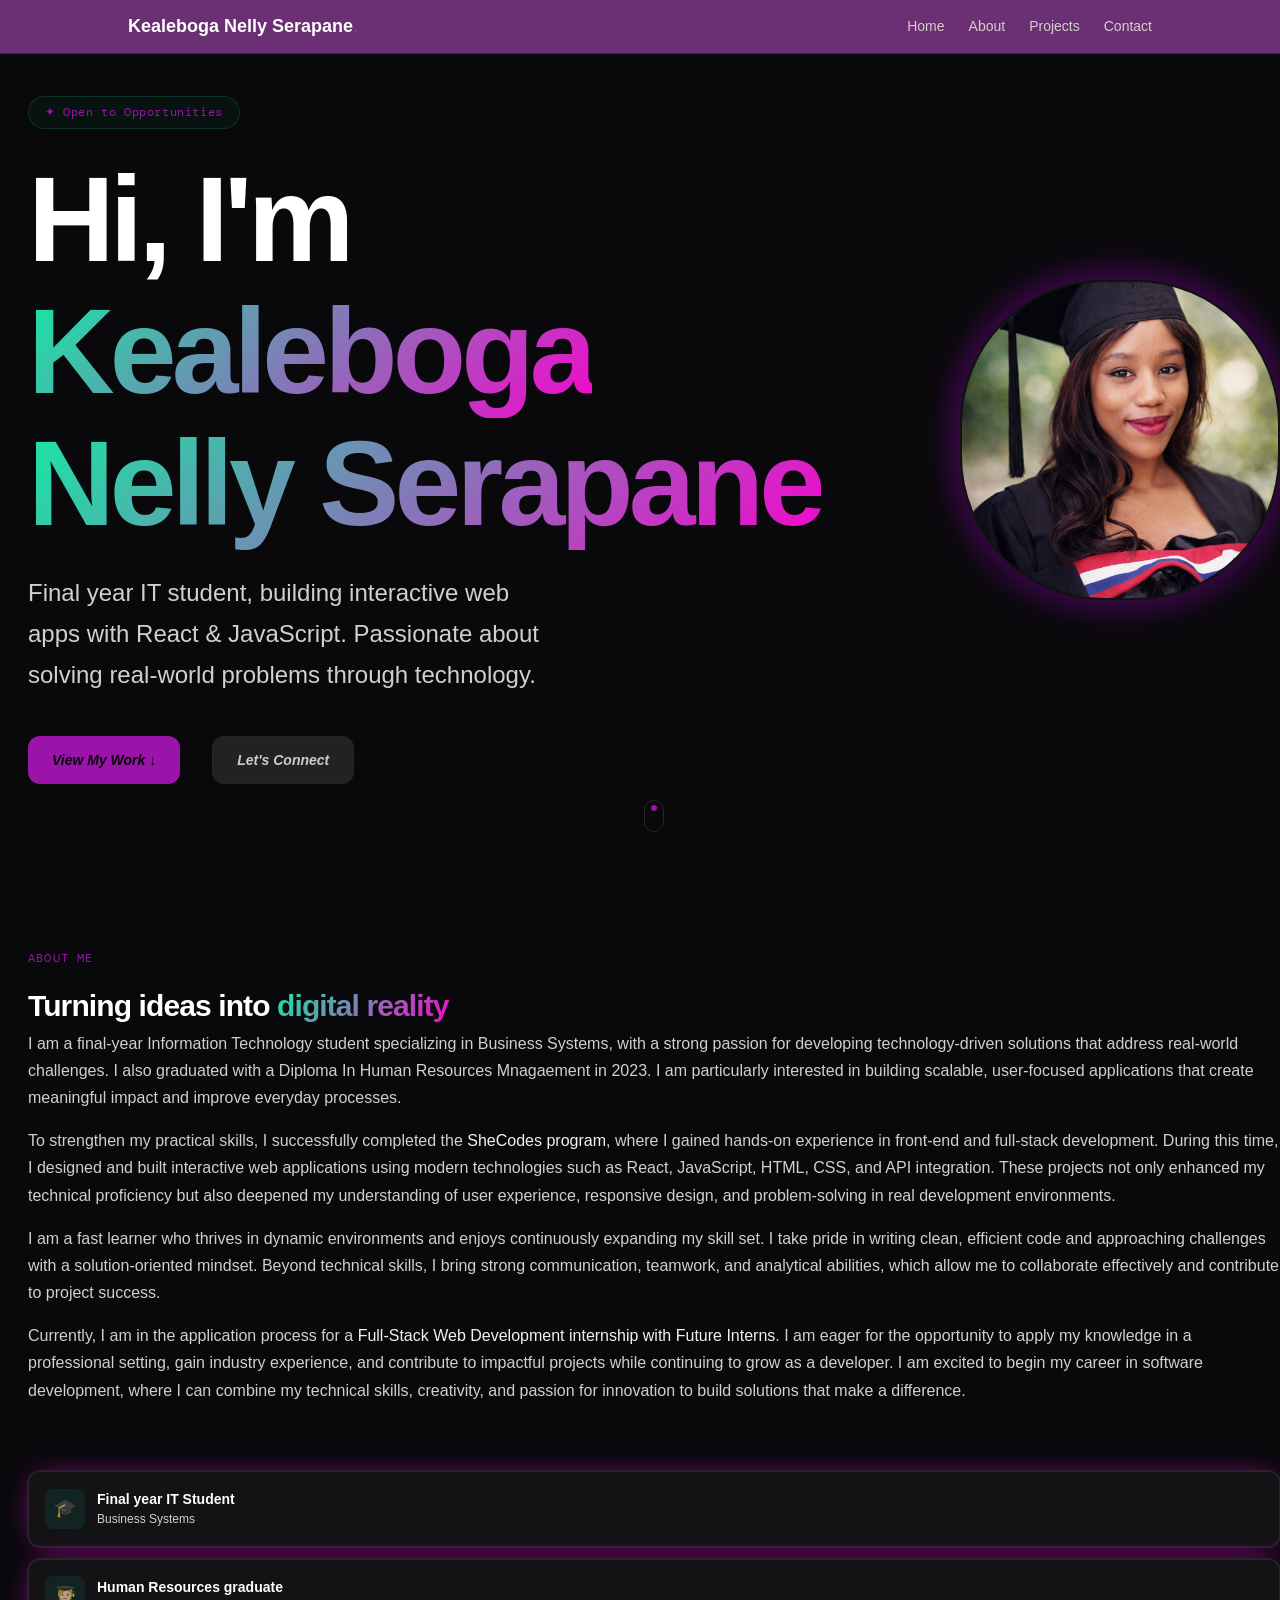
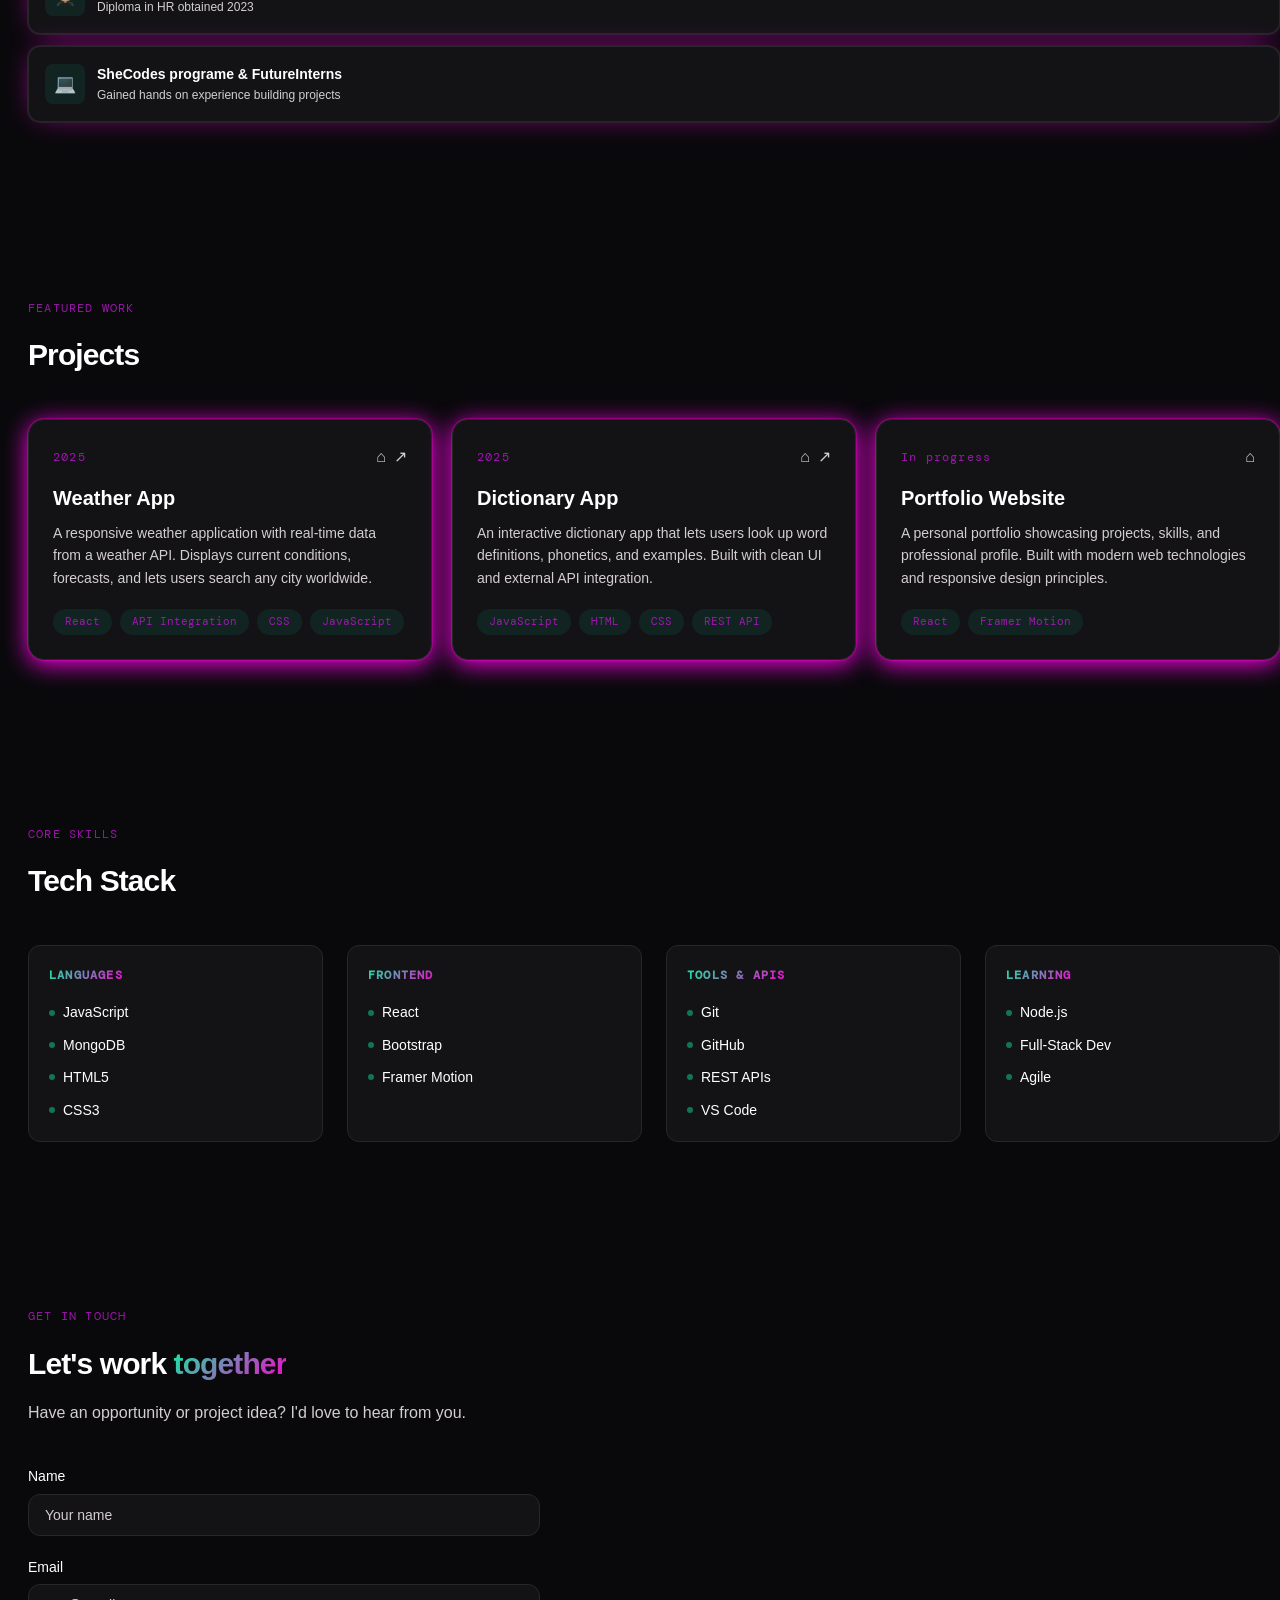
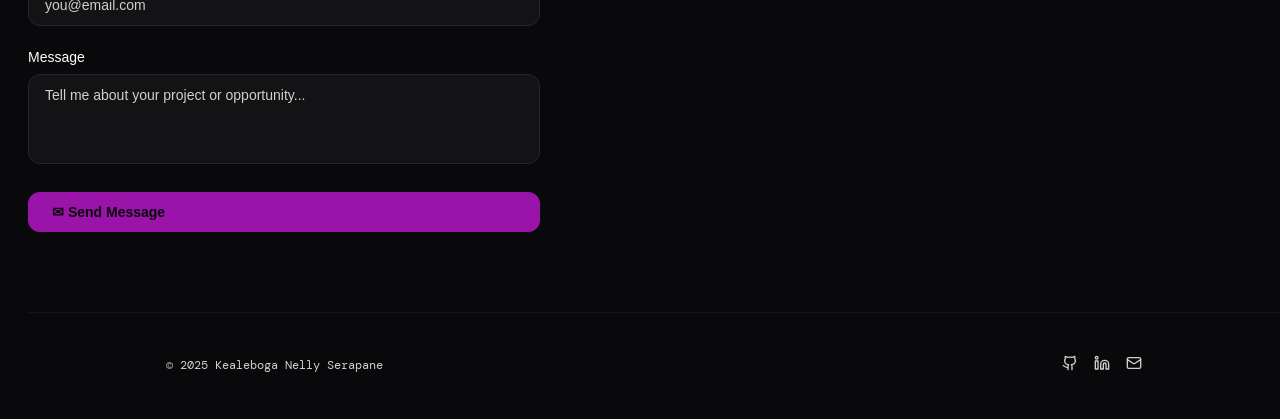
<file: portfolio/portfolio-standalone.html>
<!doctype html>
<html lang="en">
  <head>
    <meta charset="UTF-8" />
    <meta name="viewport" content="width=device-width, initial-scale=1.0" />
    <title>Kealeboga Nelly Serapane — Developer Portfolio</title>
    <meta
      name="description"
      content="Kealeboga Nelly Serapane is a front-end developer and IT student from South Africa, building modern web apps with React and JavaScript."
    />
    <meta name="author" content="Kealeboga Nelly Serapane" />
    <meta
      property="og:title"
      content="Kealeboga Nelly Serapane — Developer Portfolio"
    />
    <meta
      property="og:description"
      content="Front-end developer and IT student from South Africa."
    />
    <meta property="og:type" content="website" />
    <link rel="preconnect" href="https://fonts.googleapis.com" />
    <link rel="preconnect" href="https://fonts.gstatic.com" crossorigin />
    <link
      href="https://fonts.googleapis.com/css2?family=Space+Grotesk:wght@300;400;500;600;700&family=DM+Mono:wght@300;400;500&display=swap"
      rel="stylesheet"
    />
    <link rel="stylesheet" href="style.css" />
  </head>
  <body>
    <!-- Nav -->
    <nav>
      <div class="container inner">
        <a href="#" class="logo">Kealeboga Nelly Serapane<span>.</span></a>
        <div class="links">
          <a href="#">Home</a>
          <a href="#about">About</a>
          <a href="#projects">Projects</a>
          <a href="#contact">Contact</a>
          
          
        </div>
      </div>
    </nav>

    <!-- Main -->
    
      <!-- Hero -->
      <section class="hero">
        <div class="hero-layout">
          <div class="heo-text">
        <div class="badge mono">✦ Open to Opportunities</div>

        <h1 class="h1">
          Hi, I'm <span class="text-gradient">Kealeboga</span></br>
          <span class="text-gradient">Nelly Serapane</span>
        </h1>

        <p class="subtitle">
          Final year IT student, building interactive web apps with React &
          JavaScript. Passionate about solving real-world
          problems through technology.
        </p>

        <div class="cta-group">
          <a href="#projects" class="btn-primary">View My Work ↓</a>
          <a href="#contact" class="btn-secondary">Let's Connect</a>
        </div>
        </div>
        
        <div class="profile">
          <div class="photo-frame glow-border">
            <img src="image/Nelly's graduation photo.png" alt="My profile picture" />
          </div>
        </div>

        <div class="scroll-indicator">
          <div class="scroll-dot"><span></span></div>
        </div>
      </section>

      <!-- About -->
      <section id="about" class="fade-in">
        <span class="section-label mono">About Me</span>
        <h2 class="section-title">
          Turning ideas into <span class="text-gradient">digital reality</span>
        </h2>

        <div>
          <div class="about-text">
            <p>I am a final-year Information Technology student specializing in Business Systems, with a strong passion for developing technology-driven solutions that address real-world challenges.
               I also graduated with a Diploma In Human Resources Mnagaement in 2023.
            I am particularly interested in building scalable, user-focused applications that create meaningful impact and improve everyday processes.</p>

            <p>To strengthen my practical skills, I successfully completed the <span class="highlight">SheCodes program</span>, where I gained hands-on experience in front-end and full-stack development. 
                During this time, I designed and built interactive web applications using modern technologies such as React, JavaScript, HTML, CSS, and API integration. 
                These projects not only enhanced my technical proficiency but also deepened my understanding of user experience, responsive design, and problem-solving in real development environments.</p>

            <p>I am a fast learner who thrives in dynamic environments and enjoys continuously expanding my skill set. I take pride in writing clean, efficient code and approaching challenges with a solution-oriented mindset. 
              Beyond technical skills, I bring strong communication, teamwork, and analytical abilities, which allow me to collaborate effectively and contribute to project success.</p>

            <p>Currently, I am in the application process for a <span class="highlight">Full-Stack Web Development internship with Future Interns</span>. I am eager for the opportunity to apply my knowledge in a professional setting, gain industry experience, and contribute to impactful projects while continuing to grow as a developer.
            I am excited to begin my career in software development, where I can combine my technical skills, creativity, and passion for innovation to build solutions that make a difference.</p>
            </br>
            </br>

            
          </div>
          <div>
            <div class="highlight-card glow-border">
              <div class="highlight-icon">🎓</div>
              <div>
                <div class="highlight-label">Final year IT Student</div>
                <div class="highlight-detail">Business Systems</div>
              </div>
            </div>
            <div class="highlight-card glow-border">
              <div class="highlight-icon">🧑🏼‍🎓</div>
              <div>
                <div class="highlight-label">Human Resources graduate</div>
                <div class="highlight-detail">Diploma in HR obtained 2023</div>
              </div>
            </div>
            <div class="highlight-card glow-border">
              <div class="highlight-icon">💻</div>
              <div>
                <div class="highlight-label">SheCodes programe & FutureInterns</div>
                <div class="highlight-detail">
                  Gained hands on experience building projects
                </div>
              </div>
            </div>
          </div>
        </div>
      </section>

      <!-- Projects -->
      <section id="projects" class="fade-in">
        <span class="section-label mono">Featured Work</span>
        <h2 class="section-title">Projects</h2>

        <div class="projects-grid">
          <!-- Project 1 -->
          <div class="project-card shadow-card">
            <div class="accent-line"></div>
            <div class="project-header">
              <span class="project-year mono">2025</span>
              <div class="project-links">
                <a
                  href="https://github.com/kea-nelly/final-project"
                  target="_blank"
                  rel="noopener noreferrer"
                  title="GitHub"
                  >⌂</a
                >
                <a
                  href="https://shecodeplus-finalproject.netlify.app/"
                  target="_blank"
                  rel="noopener noreferrer"
                  title="Live"
                  >↗</a
                >
              </div>
            </div>
            <h3>Weather App</h3>
            <p class="desc">
              A responsive weather application with real-time data from a
              weather API. Displays current conditions, forecasts, and lets
              users search any city worldwide.
            </p>
            <div class="tags">
              <span class="tag mono">React</span>
              <span class="tag mono">API Integration</span>
              <span class="tag mono">CSS</span>
              <span class="tag mono">JavaScript</span>
            </div>
          </div>

          <!-- Project 2 -->
          <div class="project-card shadow-card">
            <div class="accent-line"></div>
            <div class="project-header">
              <span class="project-year mono">2025</span>
              <div class="project-links">
                <a
                  href="https://github.com/kea-nelly/Dictionary_App"
                  target="_blank"
                  rel="noopener noreferrer"
                  title="GitHub"
                  >⌂</a
                >
                <a
                  href="https://kndictionaryapp.netlify.app/"
                  target="_blank"
                  rel="noopener noreferrer"
                  title="Live"
                  >↗</a
                >
              </div>
            </div>
            <h3>Dictionary App</h3>
            <p class="desc">
              An interactive dictionary app that lets users look up word
              definitions, phonetics, and examples. Built with clean UI and
              external API integration.
            </p>
            <div class="tags">
              <span class="tag mono">JavaScript</span>
              <span class="tag mono">HTML</span>
              <span class="tag mono">CSS</span>
              <span class="tag mono">REST API</span>
            </div>
          </div>

          <!-- Project 3 -->
          <div class="project-card shadow-card">
            <div class="accent-line"></div>
            <div class="project-header">
              <span class="project-year mono">In progress</span>
              <div class="project-links">
                <a
                  href="https://github.com/kea-nelly/FUTURE_FS_01"
                  target="_blank"
                  rel="noopener noreferrer"
                  title="GitHub"
                  >⌂</a
                >
              </div>
            </div>
            <h3>Portfolio Website</h3>
            <p class="desc">
              A personal portfolio showcasing projects, skills, and professional
              profile. Built with modern web technologies and responsive design
              principles.
            </p>
            <div class="tags">
              <span class="tag mono">React</span>

              <span class="tag mono">Framer Motion</span>
            </div>
          </div>
        </div>
      </section>

      <!-- Tech Stack -->
      <section class="fade-in">
        <span class="section-label mono">Core Skills</span>
        <h2 class="section-title">Tech Stack</h2>

        <div class="tech-grid">
          <div class="tech-category">
            <h3 class="mono"><span class="text-gradient">Languages</span></h3>
            <ul>
              <li>JavaScript</li>
              <li>MongoDB</li>
              <li>HTML5</li>
              <li>CSS3</li>
            </ul>
          </div>
          <div class="tech-category">
            <h3 class="mono"><span class="text-gradient">Frontend</span></h3>
            <ul>
              <li>React</li>
              <li>Bootstrap</li>
              <li>Framer Motion</li>
            </ul>
          </div>
          <div class="tech-category">
            <h3 class="mono"><span class="text-gradient">Tools &amp; APIs</span></h3>
            <ul>
              <li>Git</li>
              <li>GitHub</li>
              <li>REST APIs</li>
              <li>VS Code</li>
            </ul>
          </div>
          <div class="tech-category">
            <h3 class="mono"><span class="text-gradient">Learning</span></h3>
            <ul>
              <li>Node.js</li>
              <li>Full-Stack Dev</li>
              <li>Agile</li>
            </ul>
          </div>
        </div>
      </section>

      <!-- Contact -->
      <section id="contact" class="fade-in">
        <span class="section-label mono">Get in Touch</span>
        <h2 class="section-title">
          Let's work <span class="text-gradient">together</span>
        </h2>
        <p class="contact-subtitle">
          Have an opportunity or project idea? I'd love to hear from you.
        </p>

        <form class="contact-form" id="contactForm">
          <div>
            <label for="name">Name</label>
            <input
              id="name"
              type="text"
              required
              maxlength="100"
              placeholder="Your name"
            />
          </div>
          <div>
            <label for="email">Email</label>
            <input
              id="email"
              type="email"
              required
              maxlength="255"
              placeholder="you@email.com"
            />
          </div>
          <div>
            <label for="message">Message</label>
            <textarea
              id="message"
              required
              maxlength="1000"
              rows="4"
              placeholder="Tell me about your project or opportunity..."
            ></textarea>
          </div>
          <button type="submit" class="btn-primary">✉ Send Message</button>
        </form>

        <div class="success-box" id="successBox">
          <div style="font-size: 2rem">✦</div>
          <h2>Message Sent! 🎉</h2>
          <p>Thank you for reaching out. I'll get back to you shortly.</p>
          <a
            href="https://linkedin.com/in/kealeboga-serapane"
            target="_blank"
            rel="noopener noreferrer"
            class="btn-primary"
            >Connect on LinkedIn</a
          >
        </div>
      </section>
    </main>

    <!-- Footer -->
    <footer>
      <div class="container footer-inner">
        <span class="footer-copy mono">© 2025 Kealeboga Nelly Serapane</span>
        <div class="footer-links">
          <a
            href="https://github.com/kea-nelly"
            target="_blank"
            rel="noopener noreferrer"
            title="GitHub"
          >
            <svg
              xmlns="http://www.w3.org/2000/svg"
              width="16"
              height="16"
              viewBox="0 0 24 24"
              fill="none"
              stroke="currentColor"
              stroke-width="2"
              stroke-linecap="round"
              stroke-linejoin="round"
            >
              <path
                d="M15 22v-4a4.8 4.8 0 0 0-1-3.5c3 0 6-2 6-5.5.08-1.25-.27-2.48-1-3.5.28-1.15.28-2.35 0-3.5 0 0-1 0-3 1.5-2.64-.5-5.36-.5-8 0C6 2 5 2 5 2c-.3 1.15-.3 2.35 0 3.5A5.4 5.4 0 0 0 4 9c0 3.5 3 5.5 6 5.5-.39.49-.68 1.05-.85 1.65-.17.6-.22 1.23-.15 1.85v4"
              />
              <path d="M9 18c-4.51 2-5-2-7-2" />
            </svg>
          </a>
          <a
            href="https://linkedin.com/in/kealeboga-serapane"
            target="_blank"
            rel="noopener noreferrer"
            title="LinkedIn"
          >
            <svg
              xmlns="http://www.w3.org/2000/svg"
              width="16"
              height="16"
              viewBox="0 0 24 24"
              fill="none"
              stroke="currentColor"
              stroke-width="2"
              stroke-linecap="round"
              stroke-linejoin="round"
            >
              <path
                d="M16 8a6 6 0 0 1 6 6v7h-4v-7a2 2 0 0 0-2-2 2 2 0 0 0-2 2v7h-4v-7a6 6 0 0 1 6-6z"
              />
              <rect width="4" height="12" x="2" y="9" />
              <circle cx="4" cy="4" r="2" />
            </svg>
          </a>
          <a href="mailto:kealeboga.serapane24@gmail.com" title="Email">
            <svg
              xmlns="http://www.w3.org/2000/svg"
              width="16"
              height="16"
              viewBox="0 0 24 24"
              fill="none"
              stroke="currentColor"
              stroke-width="2"
              stroke-linecap="round"
              stroke-linejoin="round"
            >
              <rect width="20" height="16" x="2" y="4" rx="2" />
              <path d="m22 7-8.97 5.7a1.94 1.94 0 0 1-2.06 0L2 7" />
            </svg>
          </a>
        </div>
      </div>
    </footer>
    <script src="script.js"></script>
  </body>
</html>
</file>
<file: style.css>
/* ── Reset & Base ── */
*,
*::before,
*::after {
  box-sizing: border-box;
  margin: 0;
  padding: 0;
  border: 0;
}

:root {
  --bg: hsl(240 10% 3.9%);
  --fg: hsl(0 0% 95%);
  --hover: hsl(310, 92%, 48%);
  --card: hsl(240 6% 8%);
  --primary: hsla(294, 80%, 45%, 0.807);
  --primary-fg: hsl(240 10% 3.9%);
  --secondary: hsl(240 5% 14%);
  --secondary-fg: hsl(0 0% 80%);
  --muted: hsl(0, 6%, 82%);
  --accent: hsl(280 80% 60%);
  --border: hsl(240 4% 16%);
  --radius: 1rem;
}

::selection {
  background: hsla(315, 91%, 38%, 0.3);
  color: #fff;
}

body {
  font-family: "Space Grotesk", system-ui, sans-serif;
  background: var(--bg);
  color: white;
  -webkit-font-smoothing: antialiased;
  line-height: 1.6;
  scroll-behavior: smooth;
  margin-left: 10px;
  padding-left: 10px;
  overflow-x: hidden;
}

a {
  color: inherit;
  text-decoration: none;
}

/* ── Utilities ── */
.mono {
  font-family: "DM Mono", monospace;
}

.text-gradient {
  background: linear-gradient(135deg, hsl(160 84% 50%), hsl(310, 95%, 49%));
  -webkit-background-clip: text;
  -webkit-text-fill-color: transparent;
  background-clip: text;
}

.glow-border {
  box-shadow:
    0 0 0 1px hsla(300, 5%, 15%, 0.862),
    0 0 30px -10px hsla(304, 92%, 46%, 0.927);
}
.h1 {
  font-weight: 150px;
}
.shadow-card {
  box-shadow:
    0 0 0 1px hsla(311, 100%, 50%, 0.315),
    0 4px 24px hsla(305, 100%, 50%, 0.999);
}

.container {
  max-width: 1024px;
  margin: 0 auto;
  padding: 0 1.5rem;
}

/* ── Nav ── */
nav {
  position: fixed;
  top: 0;
  left: 0;
  right: 0;
  z-index: 50;
  backdrop-filter: blur(16px);
  background: hsla(294, 44%, 51%, 0.6);
  border-bottom: 1px solid hsla(0, 0%, 5%, 0.4);
}
nav .inner {
  display: flex;
  align-items: center;
  justify-content: space-between;
  padding: 0.75rem 0;
}
nav .logo {
  font-weight: 700;
  font-size: 1.125rem;
}
nav .logo span {
  color: var(--primary);
}
nav .links {
  display: flex;
  gap: 1.5rem;
}
nav .links a {
  font-size: 0.875rem;
  color: var(--muted);
  transition: color 0.2s;
}
nav .links a:hover {
  color: var(--hover);
}
/* ── Responsive Navigation ── */
.menu-toggle {
  display: none;
  background: transparent;
  border: 1px solid var(--border);
  border-radius: 0.5rem;
  padding: 0.5rem;
  cursor: pointer;
}

.menu-toggle span {
  display: block;
  width: 1.5rem;
  height: 2px;
  margin: 5px 0;
  background: var(--fg);
}
@media (max-width: 768px) {
  nav .inner {
    flex-wrap: wrap;
  }

  .menu-toggle {
    display: block;
  }

  nav .links {
    display: none;
    flex-direction: column;
    gap: 0;
    width: 100%;
    padding-top: 1rem;
  }

  nav .links a {
    display: block;
    padding: 0.75rem 0;
  }

  nav .links.open {
    display: flex;
  }
}

/* ── Sections ── */
section {
  padding: 5rem 0;
}
.section-label {
  font-size: 0.75rem;
  text-transform: uppercase;
  letter-spacing: 0.1em;
  color: var(--primary);
}
.section-title {
  margin-top: 0.75rem;
  font-size: 1.875rem;
  font-weight: 700;
  letter-spacing: -0.03em;
}

/* ── Hero ── */
.hero {
  position: relative;
  min-height: 90vh;
  display: flex;
  flex-direction: column;
  justify-content: center;
  padding-top: 6rem;
}

.hero .orb {
  position: absolute;
  border-radius: 50%;
  filter: blur(48px);
  pointer-events: none;
  animation: float 6s ease-in-out infinite;
}
.hero .orb-1 {
  width: 18rem;
  height: 18rem;
  top: -5rem;
  right: -5rem;
  background: hsl(160 84% 39% / 0.1);
}
.hero .orb-2 {
  width: 15rem;
  height: 15rem;
  bottom: -5rem;
  left: -5rem;
  background: hsl(280 80% 60% / 0.1);
  animation-delay: 3s;
}
@keyframes float {
  0%,
  100% {
    transform: translateY(0);
  }
  50% {
    transform: translateY(-20px);
  }
}

.hero .badge {
  display: inline-flex;
  align-items: center;
  gap: 0.5rem;
  border: 1px solid hsl(160 84% 39% / 0.2);
  background: hsl(160 84% 39% / 0.05);
  border-radius: 9999px;
  padding: 0.375rem 1rem;
  font-size: 0.75rem;
  letter-spacing: 0.05em;
  color: var(--primary);
  margin-bottom: 1.5rem;
}
.hero h1 {
  font-weight: 900;
  line-height: 1.1;
  letter-spacing: -0.04em;
  text-wrap: balance;
  font-size: clamp(5.5rem, 8vw, 8.5rem);
}
.hero .subtitle {
  margin-top: 1.5rem;
  max-width: 32rem;
  font-size: 1.125rem;
  color: var(--muted);
  line-height: 1.7;
  font-size: 24px;
}
.hero .cta-group {
  margin-top: 2.5rem;
  display: flex;
  flex-wrap: wrap;
  gap: 2rem;
  font-style: italic;
  font-size: 25px;
}
.btn-primary {
  display: inline-flex;
  align-items: center;
  gap: 0.5rem;
  background: var(--primary);
  color: var(--primary-fg);
  padding: 0.75rem 1.5rem;
  border-radius: 0.75rem;
  font-size: 0.875rem;
  font-weight: 600;
  transition:
    transform 0.2s,
    box-shadow 0.2s;
  cursor: pointer;
}
.btn-primary:hover {
  transform: scale(1.04);
  box-shadow: 0 0 50px hsla(282, 99%, 43%, 0.951);
}
.btn-secondary {
  display: inline-flex;
  align-items: center;
  background: var(--secondary);
  color: var(--secondary-fg);
  padding: 0.75rem 1.5rem;
  border-radius: 0.75rem;
  font-size: 0.875rem;
  font-weight: 600;
  border: 1px solid var(--border);
  transition: transform 0.2s;
  cursor: pointer;
}
.btn-secondary:hover {
  transform: scale(1.04);
}
.hero-layout {
  display: flex;
  flex-direction: column-reverse;
  gap: 2.5rem;
}
@media (min-width: 768px) {
  .hero-layout {
    flex-direction: row;
    align-items: center;
    gap: 4rem;
  }
}
.hero-text {
  flex: 1;
}
.hero-photo {
  flex-shrink: 0;
}
.photo-frame {
  width: 14rem;
  height: 14rem;
  border-radius: 9rem;
  overflow: hidden;
  border: 2px solid hsla(0, 0%, 8%, 0.897);
  box-shadow:
    0 0 0 1px hsla(180, 4%, 10%, 0.237),
    0 0 30px 10px hsla(288, 98%, 49%, 0.285);
}
@media (min-width: 640px) {
  .photo-frame {
    width: 18rem;
    height: 18rem;
  }
}
@media (min-width: 1024px) {
  .photo-frame {
    width: 20rem;
    height: 20rem;
  }
}
.photo-frame img {
  width: 100%;
  height: 100%;
  object-fit: cover;
}

/* Scroll indicator */
.scroll-indicator {
  position: absolute;
  bottom: 2rem;
  left: 50%;
  transform: translateX(-50%);
}
.scroll-dot {
  width: 1.25rem;
  height: 2rem;
  border: 1px solid var(--border);
  border-radius: 9999px;
  display: flex;
  align-items: flex-start;
  justify-content: center;
  padding-top: 0.25rem;
}
.scroll-dot span {
  width: 0.375rem;
  height: 0.375rem;
  background: var(--primary);
  border-radius: 50%;
  animation: pulse-glow 0.8s ease-in-out infinite;
}
@keyframes pulse-glow {
  0%,
  100% {
    opacity: 1;
    box-shadow: 0 0 8px hsl(160 84% 39% / 0.6);
  }
  50% {
    opacity: 0.5;
    box-shadow: 0 0 2px hsl(160 84% 39% / 0.2);
  }
}

/* ── About ── */
.about-grid {
  margin-top: 2.5rem;
  display: grid;
  gap: 2rem;
}
@media (min-width: 1024px) {
  .about-grid {
    grid-template-columns: 3fr 2fr;
  }
}
.about-text p {
  color: var(--muted);
  margin-bottom: 1rem;
  font-size: 1rem;
  line-height: 1.7;
}
.about-text span.highlight {
  color: var(--fg);
  font-weight: 500;
}
.highlight-card {
  display: flex;
  align-items: center;
  gap: 0.75rem;
  padding: 1rem;
  border: 1px solid var(--border);
  background: var(--card);
  border-radius: 0.75rem;
  margin-bottom: 0.75rem;
}
.highlight-icon {
  width: 2.5rem;
  height: 2.5rem;
  display: flex;
  align-items: center;
  justify-content: center;
  background: hsl(160 84% 39% / 0.1);
  border-radius: 0.5rem;
  color: var(--primary);
  font-size: 1.125rem;
}
.highlight-label {
  font-size: 0.875rem;
  font-weight: 600;
}
.highlight-detail {
  font-size: 0.75rem;
  color: var(--muted);
}

.timeline {
  position: relative;
  margin-top: 3rem;
}
.timeline-line {
  position: absolute;
  left: 1.5rem;
  top: 0.5rem;
  bottom: 0.5rem;
  width: 1px;
  background: linear-gradient(
    to bottom,
    hsla(160, 90%, 50%, 0.6),
    hsla(280, 90%, 65%, 0.6),
    hsla(35, 95%, 60%, 0.6),
    hsla(190, 90%, 55%, 0.6),
    hsla(160, 90%, 50%, 0.6),
    hsla(280, 90%, 65%, 0.6),
    hsla(35, 95%, 60%, 0.6),
    hsla(190, 90%, 55%, 0.6)
  );
}
.timeline-item {
  position: relative;
  padding-left: 4rem;
  margin-bottom: 2.5rem;
  display: grid;
  grid-template-columns: 1fr;
}
.timeline-node {
  position: absolute;
  left: 1.5rem;
  top: 0.25rem;
  transform: translateX(-50%);
  width: 1.75rem;
  height: 1.75rem;
  border-radius: 50%;
  border: 2px solid hsla(160, 84%, 39%, 0.5);
  background: var(--bg);
  display: flex;
  align-items: center;
  justify-content: center;
  color: var(--primary);
  font-size: 0.85rem;
  box-shadow:
    0 0 20px hsla(160, 90%, 50%, 0.4),
    0 0 40px hsla(280, 90%, 65%, 0.2);
  z-index: 2;
}
.timeline-card {
  background: var(--card);
  border: 1px solid var(--border);
  border-radius: var(--radius);
  padding: 1.25rem;
}
.timeline-period {
  font-family: "DM Mono", monospace;
  font-size: 0.75rem;
  color: var(--accent);
}
.timeline-title {
  margin-top: 0.5rem;
  font-size: 1.125rem;
  font-weight: 600;
}
.timeline-org {
  margin-top: 0.125rem;
  font-size: 0.875rem;
  color: var(--primary);
}
.timeline-desc {
  margin-top: 0.75rem;
  font-size: 0.875rem;
  color: var(--muted);
}

@media (min-width: 768px) {
  .timeline-line {
    left: 50%;
  }
  .timeline-item {
    padding-left: 0;
    grid-template-columns: 1fr 1fr;
    gap: 3rem;
    margin-bottom: 3.5rem;
  }
  .timeline-node {
    left: 50%;
  }
  .timeline-item.left .timeline-card {
    grid-column: 1;
    text-align: right;
    margin-right: 1rem;
  }
  .timeline-item.right .timeline-card {
    grid-column: 2;
    text-align: left;
    margin-left: 1rem;
  }
}

/* ── Projects ── */
.projects-grid {
  margin-top: 2.5rem;
  display: grid;
  gap: 1.25rem;
}
@media (min-width: 640px) {
  .projects-grid {
    grid-template-columns: repeat(2, 1fr);
  }
}
@media (min-width: 1024px) {
  .projects-grid {
    grid-template-columns: repeat(3, 1fr);
  }
}

.project-card {
  position: relative;
  overflow: hidden;
  border: 1px solid var(--border);
  background: var(--card);
  border-radius: 1rem;
  padding: 1.5rem;
  transition:
    transform 0.3s,
    box-shadow 0.3s;
}
.project-card:hover {
  transform: translateY(-6px);
  box-shadow:
    0 0 0 1px hsl(160 84% 39% / 0.3),
    0 20px 40px hsl(0 0% 0% / 0.5);
}
.project-card .accent-line {
  position: absolute;
  top: 0;
  left: 0;
  right: 0;
  height: 1px;
  background: linear-gradient(
    to right,
    transparent,
    hsl(160 84% 39% / 0.5),
    transparent
  );
  opacity: 0;
  transition: opacity 0.3s;
}
.project-card:hover .accent-line {
  opacity: 1;
}
.project-header {
  display: flex;
  justify-content: space-between;
  align-items: center;
}
.project-year {
  font-size: 0.75rem;
  letter-spacing: 0.1em;
  color: var(--primary);
  font-variant-numeric: tabular-nums;
}
.project-links {
  display: flex;
  gap: 0.5rem;
}
.project-links a {
  color: var(--muted);
  transition: color 0.2s;
}
.project-links a:hover {
  color: var(--primary);
}
.project-card h3 {
  margin-top: 0.75rem;
  font-size: 1.25rem;
  font-weight: 700;
}
.project-card .desc {
  margin-top: 0.5rem;
  font-size: 0.875rem;
  color: var(--muted);
  line-height: 1.6;
}
.tags {
  margin-top: 1.25rem;
  display: flex;
  flex-wrap: wrap;
  gap: 0.5rem;
}
.tag {
  background: hsl(160 84% 39% / 0.1);
  color: var(--primary);
  padding: 0.25rem 0.75rem;
  border-radius: 9999px;
  font-size: 0.6875rem;
}
/* - Slideshow - */
* {
  box-sizing: border-box;
}
body {
  font-family: Verdana, sans-serif;
}
.mySlides {
  display: none;
}
img {
  max-width: 100%;
  height: auto;
  vertical-align: middle;
}

/* Slideshow container */
.slideshow-container {
  max-width: 1000px;
  position: relative;
  margin: auto;
}

/* Caption text */
.text {
  color: #f2f2f2;
  font-size: 15px;
  padding: 8px 12px;
  position: absolute;
  width: 100%;
  text-align: center;
}

/* Number text (1/3 etc) */
.numbertext {
  color: #ff05fb;
  font-size: 22px;
  padding: 8px 12px;
  position: absolute;
  top: 0;
  height: 100px;
  width: 100%;
}

/* The dots/bullets/indicators */
.dot {
  height: 15px;
  width: 15px;
  margin: 0 2px;
  margin-top: 20px;
  background-color: #bbb;
  border-radius: 50%;
  display: inline-block;
  transition: background-color 0.6s ease;
}

.active {
  background-color: #f0078b;
}

/* Fading animation */
.fade {
  animation-name: fade;
  animation-duration: 1.5s;
}

@keyframes fade {
  from {
    opacity: 0.4;
  }
  to {
    opacity: 1;
  }
}

/* On smaller screens, decrease text size */
@media only screen and (max-width: 300px) {
  .text {
    font-size: 11px;
  }
}

/* ── Tech Stack ── */
.tech-grid {
  margin-top: 2.5rem;
  display: grid;
  gap: 1.5rem;
  grid-template-columns: repeat(2, 1fr);
}
@media (min-width: 1024px) {
  .tech-grid {
    grid-template-columns: repeat(4, 1fr);
  }
}
.tech-category {
  border: 1px solid var(--border);
  background: var(--card);
  border-radius: 0.75rem;
  padding: 1.25rem;
}
.tech-category h3 {
  font-size: 0.75rem;
  text-transform: uppercase;
  letter-spacing: 0.1em;
  color: var(--primary);
}
.tech-category ul {
  list-style: none;
  margin-top: 1rem;
  display: flex;
  flex-direction: column;
  gap: 0.625rem;
}
.tech-category li {
  display: flex;
  align-items: center;
  gap: 0.5rem;
  font-size: 0.875rem;
}
.tech-category li::before {
  content: "";
  width: 0.375rem;
  height: 0.375rem;
  background: hsl(160 84% 39% / 0.6);
  border-radius: 50%;
  flex-shrink: 0;
}

/* ── Contact ── */
.contact-form {
  margin-top: 2.5rem;
  max-width: 32rem;
  display: flex;
  flex-direction: column;
  gap: 1.25rem;
}
.contact-form label {
  display: block;
  font-size: 0.875rem;
  font-weight: 500;
  margin-bottom: 0.375rem;
}
.contact-form input,
.contact-form textarea {
  width: 100%;
  background: var(--card);
  border: 1px solid var(--border);
  border-radius: 0.75rem;
  padding: 0.75rem 1rem;
  font-size: 0.875rem;
  color: var(--fg);
  font-family: inherit;
  outline: none;
  transition:
    box-shadow 0.2s,
    border-color 0.2s;
}
.contact-form input:focus,
.contact-form textarea:focus {
  box-shadow: 0 0 0 3px hsl(160 84% 39% / 0.15);
  border-color: hsl(160 84% 39% / 0.4);
}
.contact-form input::placeholder,
.contact-form textarea::placeholder {
  color: var(--muted);
}
.contact-form textarea {
  resize: none;
}
.contact-subtitle {
  margin-top: 0.75rem;
  color: var(--muted);
}

/* Success state */
.success-box {
  display: none;
  text-align: center;
  padding: 2.5rem;
  border: 1px solid hsl(160 84% 39% / 0.2);
  background: var(--card);
  border-radius: 1rem;
}
.success-box h2 {
  margin-top: 1rem;
  font-size: 1.5rem;
  font-weight: 700;
}
.success-box p {
  margin-top: 0.5rem;
  color: var(--muted);
}
.success-box .btn-primary {
  margin-top: 1.5rem;
}

/* ── Footer ── */
footer {
  border-top: 1px solid hsl(240 4% 16% / 0.4);
  padding: 2.5rem 0;
}
.footer-inner {
  display: flex;
  flex-direction: column;
  align-items: center;
  gap: 1rem;
}
@media (min-width: 640px) {
  .footer-inner {
    flex-direction: row;
    justify-content: space-between;
  }
}
.footer-copy {
  font-size: 0.75rem;
  color: var(--muted);
}
.footer-links {
  display: flex;
  gap: 1rem;
}
.footer-links a {
  color: var(--muted);
  transition: color 0.2s;
}
.footer-links a:hover {
  color: var(--primary);
}

/* ── SVG Icons (inline) ── */
.icon {
  width: 1em;
  height: 1em;
  display: inline-block;
  vertical-align: -0.125em;
}

/* ── Fade-in animation ── */
.fade-in {
  opacity: 0;
  transform: translateY(20px);
  transition:
    opacity 0.5s ease,
    transform 0.5s ease;
}
.fade-in.visible {
  opacity: 1;
  transform: translateY(0);
}
</file>
<file: portfolio/style.css>
/* ── Reset & Base ── */
*,
*::before,
*::after {
  box-sizing: border-box;
  margin: 0;
  padding: 0;
  border: 0;
}

:root {
  --bg: hsl(240 10% 3.9%);
  --fg: hsl(0 0% 95%);
  --hover: hsl(310, 92%, 48%);
  --card: hsl(240 6% 8%);
  --primary: hsla(294, 80%, 45%, 0.807);
  --primary-fg: hsl(240 10% 3.9%);
  --secondary: hsl(240 5% 14%);
  --secondary-fg: hsl(0 0% 80%);
  --muted: hsl(0, 6%, 82%);
  --accent: hsl(280 80% 60%);
  --border: hsl(240 4% 16%);
  --radius: 1rem;
}

::selection {
  background: hsla(315, 91%, 38%, 0.3);
  color: #fff;
}

body {
  font-family: "Space Grotesk", system-ui, sans-serif;
  background: var(--bg);
  color: white;
  -webkit-font-smoothing: antialiased;
  line-height: 1.6;
  scroll-behavior: smooth;
  margin-left: 18px;
  padding-left: 10px;
}

a {
  color: inherit;
  text-decoration: none;
}

/* ── Utilities ── */
.mono {
  font-family: "DM Mono", monospace;
}

.text-gradient {
  background: linear-gradient(135deg, hsl(160 84% 50%), hsl(310, 95%, 49%));
  -webkit-background-clip: text;
  -webkit-text-fill-color: transparent;
  background-clip: text;
}

.glow-border {
  box-shadow:
    0 0 0 1px hsla(300, 5%, 15%, 0.862),
    0 0 30px -10px hsla(304, 92%, 46%, 0.927);
}
.h1 {
  font-weight: 150px;
}
.shadow-card {
  box-shadow:
    0 0 0 1px hsla(311, 100%, 50%, 0.315),
    0 4px 24px hsla(305, 100%, 50%, 0.999);
}

.container {
  max-width: 1024px;
  margin: 0 auto;
  padding: 0 1.5rem;
}

/* ── Nav ── */
nav {
  position: fixed;
  top: 0;
  left: 0;
  right: 0;
  z-index: 50;
  backdrop-filter: blur(16px);
  background: hsla(294, 44%, 51%, 0.6);
  border-bottom: 1px solid hsla(0, 0%, 5%, 0.4);
}
nav .inner {
  display: flex;
  align-items: center;
  justify-content: space-between;
  padding: 0.75rem 0;
}
nav .logo {
  font-weight: 700;
  font-size: 1.125rem;
}
nav .logo span {
  color: var(--primary);
}
nav .links {
  display: flex;
  gap: 1.5rem;
}
nav .links a {
  font-size: 0.875rem;
  color: var(--muted);
  transition: color 0.2s;
}
nav .links a:hover {
  color: var(--hover);
}

/* ── Sections ── */
section {
  padding: 5rem 0;
}
.section-label {
  font-size: 0.75rem;
  text-transform: uppercase;
  letter-spacing: 0.1em;
  color: var(--primary);
}
.section-title {
  margin-top: 0.75rem;
  font-size: 1.875rem;
  font-weight: 700;
  letter-spacing: -0.03em;
}

/* ── Hero ── */
.hero {
  position: relative;
  min-height: 90vh;
  display: flex;
  flex-direction: column;
  justify-content: center;
  padding-top: 6rem;
}

.hero .orb {
  position: absolute;
  border-radius: 50%;
  filter: blur(48px);
  pointer-events: none;
  animation: float 6s ease-in-out infinite;
}
.hero .orb-1 {
  width: 18rem;
  height: 18rem;
  top: -5rem;
  right: -5rem;
  background: hsl(160 84% 39% / 0.1);
}
.hero .orb-2 {
  width: 15rem;
  height: 15rem;
  bottom: -5rem;
  left: -5rem;
  background: hsl(280 80% 60% / 0.1);
  animation-delay: 3s;
}
@keyframes float {
  0%,
  100% {
    transform: translateY(0);
  }
  50% {
    transform: translateY(-20px);
  }
}

.hero .badge {
  display: inline-flex;
  align-items: center;
  gap: 0.5rem;
  border: 1px solid hsl(160 84% 39% / 0.2);
  background: hsl(160 84% 39% / 0.05);
  border-radius: 9999px;
  padding: 0.375rem 1rem;
  font-size: 0.75rem;
  letter-spacing: 0.05em;
  color: var(--primary);
  margin-bottom: 1.5rem;
}
.hero h1 {
  font-weight: 900;
  line-height: 1.1;
  letter-spacing: -0.04em;
  text-wrap: balance;
  font-size: 120px;
}
.hero .subtitle {
  margin-top: 1.5rem;
  max-width: 32rem;
  font-size: 1.125rem;
  color: var(--muted);
  line-height: 1.7;
  font-size: 24px;
}
.hero .cta-group {
  margin-top: 2.5rem;
  display: flex;
  flex-wrap: wrap;
  gap: 2rem;
  font-style: italic;
  font-size: 25px;
}
.btn-primary {
  display: inline-flex;
  align-items: center;
  gap: 0.5rem;
  background: var(--primary);
  color: var(--primary-fg);
  padding: 0.75rem 1.5rem;
  border-radius: 0.75rem;
  font-size: 0.875rem;
  font-weight: 600;
  transition:
    transform 0.2s,
    box-shadow 0.2s;
  cursor: pointer;
}
.btn-primary:hover {
  transform: scale(1.04);
  box-shadow: 0 0 50px hsla(282, 99%, 43%, 0.951);
}
.btn-secondary {
  display: inline-flex;
  align-items: center;
  background: var(--secondary);
  color: var(--secondary-fg);
  padding: 0.75rem 1.5rem;
  border-radius: 0.75rem;
  font-size: 0.875rem;
  font-weight: 600;
  border: 1px solid var(--border);
  transition: transform 0.2s;
  cursor: pointer;
}
.btn-secondary:hover {
  transform: scale(1.04);
}
.hero-layout {
  display: flex;
  flex-direction: column-reverse;
  gap: 2.5rem;
}
@media (min-width: 768px) {
  .hero-layout {
    flex-direction: row;
    align-items: center;
    gap: 4rem;
  }
}
.hero-text {
  flex: 1;
}
.hero-photo {
  flex-shrink: 0;
}
.photo-frame {
  width: 14rem;
  height: 14rem;
  border-radius: 9rem;
  overflow: hidden;
  border: 2px solid hsla(0, 0%, 8%, 0.897);
  box-shadow:
    0 0 0 1px hsla(180, 4%, 10%, 0.237),
    0 0 30px 10px hsla(288, 98%, 49%, 0.285);
}
@media (min-width: 640px) {
  .photo-frame {
    width: 18rem;
    height: 18rem;
  }
}
@media (min-width: 1024px) {
  .photo-frame {
    width: 20rem;
    height: 20rem;
  }
}
.photo-frame img {
  width: 100%;
  height: 100%;
  object-fit: cover;
}

/* Scroll indicator */
.scroll-indicator {
  position: absolute;
  bottom: 2rem;
  left: 50%;
  transform: translateX(-50%);
}
.scroll-dot {
  width: 1.25rem;
  height: 2rem;
  border: 1px solid var(--border);
  border-radius: 9999px;
  display: flex;
  align-items: flex-start;
  justify-content: center;
  padding-top: 0.25rem;
}
.scroll-dot span {
  width: 0.375rem;
  height: 0.375rem;
  background: var(--primary);
  border-radius: 50%;
  animation: pulse-glow 0.8s ease-in-out infinite;
}
@keyframes pulse-glow {
  0%,
  100% {
    opacity: 1;
    box-shadow: 0 0 8px hsl(160 84% 39% / 0.6);
  }
  50% {
    opacity: 0.5;
    box-shadow: 0 0 2px hsl(160 84% 39% / 0.2);
  }
}

/* ── About ── */
.about-grid {
  margin-top: 2.5rem;
  display: grid;
  gap: 2rem;
}
@media (min-width: 1024px) {
  .about-grid {
    grid-template-columns: 3fr 2fr;
  }
}
.about-text p {
  color: var(--muted);
  margin-bottom: 1rem;
  font-size: 1rem;
  line-height: 1.7;
}
.about-text span.highlight {
  color: var(--fg);
  font-weight: 500;
}
.highlight-card {
  display: flex;
  align-items: center;
  gap: 0.75rem;
  padding: 1rem;
  border: 1px solid var(--border);
  background: var(--card);
  border-radius: 0.75rem;
  margin-bottom: 0.75rem;
}
.highlight-icon {
  width: 2.5rem;
  height: 2.5rem;
  display: flex;
  align-items: center;
  justify-content: center;
  background: hsl(160 84% 39% / 0.1);
  border-radius: 0.5rem;
  color: var(--primary);
  font-size: 1.125rem;
}
.highlight-label {
  font-size: 0.875rem;
  font-weight: 600;
}
.highlight-detail {
  font-size: 0.75rem;
  color: var(--muted);
}

/* ── Projects ── */
.projects-grid {
  margin-top: 2.5rem;
  display: grid;
  gap: 1.25rem;
}
@media (min-width: 640px) {
  .projects-grid {
    grid-template-columns: repeat(2, 1fr);
  }
}
@media (min-width: 1024px) {
  .projects-grid {
    grid-template-columns: repeat(3, 1fr);
  }
}

.project-card {
  position: relative;
  overflow: hidden;
  border: 1px solid var(--border);
  background: var(--card);
  border-radius: 1rem;
  padding: 1.5rem;
  transition:
    transform 0.3s,
    box-shadow 0.3s;
}
.project-card:hover {
  transform: translateY(-6px);
  box-shadow:
    0 0 0 1px hsl(160 84% 39% / 0.3),
    0 20px 40px hsl(0 0% 0% / 0.5);
}
.project-card .accent-line {
  position: absolute;
  top: 0;
  left: 0;
  right: 0;
  height: 1px;
  background: linear-gradient(
    to right,
    transparent,
    hsl(160 84% 39% / 0.5),
    transparent
  );
  opacity: 0;
  transition: opacity 0.3s;
}
.project-card:hover .accent-line {
  opacity: 1;
}
.project-header {
  display: flex;
  justify-content: space-between;
  align-items: center;
}
.project-year {
  font-size: 0.75rem;
  letter-spacing: 0.1em;
  color: var(--primary);
  font-variant-numeric: tabular-nums;
}
.project-links {
  display: flex;
  gap: 0.5rem;
}
.project-links a {
  color: var(--muted);
  transition: color 0.2s;
}
.project-links a:hover {
  color: var(--primary);
}
.project-card h3 {
  margin-top: 0.75rem;
  font-size: 1.25rem;
  font-weight: 700;
}
.project-card .desc {
  margin-top: 0.5rem;
  font-size: 0.875rem;
  color: var(--muted);
  line-height: 1.6;
}
.tags {
  margin-top: 1.25rem;
  display: flex;
  flex-wrap: wrap;
  gap: 0.5rem;
}
.tag {
  background: hsl(160 84% 39% / 0.1);
  color: var(--primary);
  padding: 0.25rem 0.75rem;
  border-radius: 9999px;
  font-size: 0.6875rem;
}
/* - Slideshow - */
* {
  box-sizing: border-box;
}
body {
  font-family: Verdana, sans-serif;
}
.mySlides {
  display: none;
}
img {
  vertical-align: middle;
  height: 500px;
}

/* Slideshow container */
.slideshow-container {
  max-width: 1000px;
  position: relative;
  margin: auto;
}

/* Caption text */
.text {
  color: #f2f2f2;
  font-size: 15px;
  padding: 8px 12px;
  position: absolute;
  bottom: 8px;
  width: 100%;
  text-align: center;
}

/* Number text (1/3 etc) */
.numbertext {
  color: #ff05fb;
  font-size: 22px;
  padding: 8px 12px;
  position: absolute;
  top: 0;
}

/* The dots/bullets/indicators */
.dot {
  height: 15px;
  width: 15px;
  margin: 0 2px;
  background-color: #bbb;
  border-radius: 50%;
  display: inline-block;
  transition: background-color 0.6s ease;
}

.active {
  background-color: #f0078b;
}

/* Fading animation */
.fade {
  animation-name: fade;
  animation-duration: 1.5s;
}

@keyframes fade {
  from {
    opacity: 0.4;
  }
  to {
    opacity: 1;
  }
}

/* On smaller screens, decrease text size */
@media only screen and (max-width: 300px) {
  .text {
    font-size: 11px;
  }
}

/* ── Tech Stack ── */
.tech-grid {
  margin-top: 2.5rem;
  display: grid;
  gap: 1.5rem;
  grid-template-columns: repeat(2, 1fr);
}
@media (min-width: 1024px) {
  .tech-grid {
    grid-template-columns: repeat(4, 1fr);
  }
}
.tech-category {
  border: 1px solid var(--border);
  background: var(--card);
  border-radius: 0.75rem;
  padding: 1.25rem;
}
.tech-category h3 {
  font-size: 0.75rem;
  text-transform: uppercase;
  letter-spacing: 0.1em;
  color: var(--primary);
}
.tech-category ul {
  list-style: none;
  margin-top: 1rem;
  display: flex;
  flex-direction: column;
  gap: 0.625rem;
}
.tech-category li {
  display: flex;
  align-items: center;
  gap: 0.5rem;
  font-size: 0.875rem;
}
.tech-category li::before {
  content: "";
  width: 0.375rem;
  height: 0.375rem;
  background: hsl(160 84% 39% / 0.6);
  border-radius: 50%;
  flex-shrink: 0;
}

/* ── Contact ── */
.contact-form {
  margin-top: 2.5rem;
  max-width: 32rem;
  display: flex;
  flex-direction: column;
  gap: 1.25rem;
}
.contact-form label {
  display: block;
  font-size: 0.875rem;
  font-weight: 500;
  margin-bottom: 0.375rem;
}
.contact-form input,
.contact-form textarea {
  width: 100%;
  background: var(--card);
  border: 1px solid var(--border);
  border-radius: 0.75rem;
  padding: 0.75rem 1rem;
  font-size: 0.875rem;
  color: var(--fg);
  font-family: inherit;
  outline: none;
  transition:
    box-shadow 0.2s,
    border-color 0.2s;
}
.contact-form input:focus,
.contact-form textarea:focus {
  box-shadow: 0 0 0 3px hsl(160 84% 39% / 0.15);
  border-color: hsl(160 84% 39% / 0.4);
}
.contact-form input::placeholder,
.contact-form textarea::placeholder {
  color: var(--muted);
}
.contact-form textarea {
  resize: none;
}
.contact-subtitle {
  margin-top: 0.75rem;
  color: var(--muted);
}

/* Success state */
.success-box {
  display: none;
  text-align: center;
  padding: 2.5rem;
  border: 1px solid hsl(160 84% 39% / 0.2);
  background: var(--card);
  border-radius: 1rem;
}
.success-box h2 {
  margin-top: 1rem;
  font-size: 1.5rem;
  font-weight: 700;
}
.success-box p {
  margin-top: 0.5rem;
  color: var(--muted);
}
.success-box .btn-primary {
  margin-top: 1.5rem;
}

/* ── Footer ── */
footer {
  border-top: 1px solid hsl(240 4% 16% / 0.4);
  padding: 2.5rem 0;
}
.footer-inner {
  display: flex;
  flex-direction: column;
  align-items: center;
  gap: 1rem;
}
@media (min-width: 640px) {
  .footer-inner {
    flex-direction: row;
    justify-content: space-between;
  }
}
.footer-copy {
  font-size: 0.75rem;
  color: var(--muted);
}
.footer-links {
  display: flex;
  gap: 1rem;
}
.footer-links a {
  color: var(--muted);
  transition: color 0.2s;
}
.footer-links a:hover {
  color: var(--primary);
}

/* ── SVG Icons (inline) ── */
.icon {
  width: 1em;
  height: 1em;
  display: inline-block;
  vertical-align: -0.125em;
}

/* ── Fade-in animation ── */
.fade-in {
  opacity: 0;
  transform: translateY(20px);
  transition:
    opacity 0.5s ease,
    transform 0.5s ease;
}
.fade-in.visible {
  opacity: 1;
  transform: translateY(0);
}
</file>
